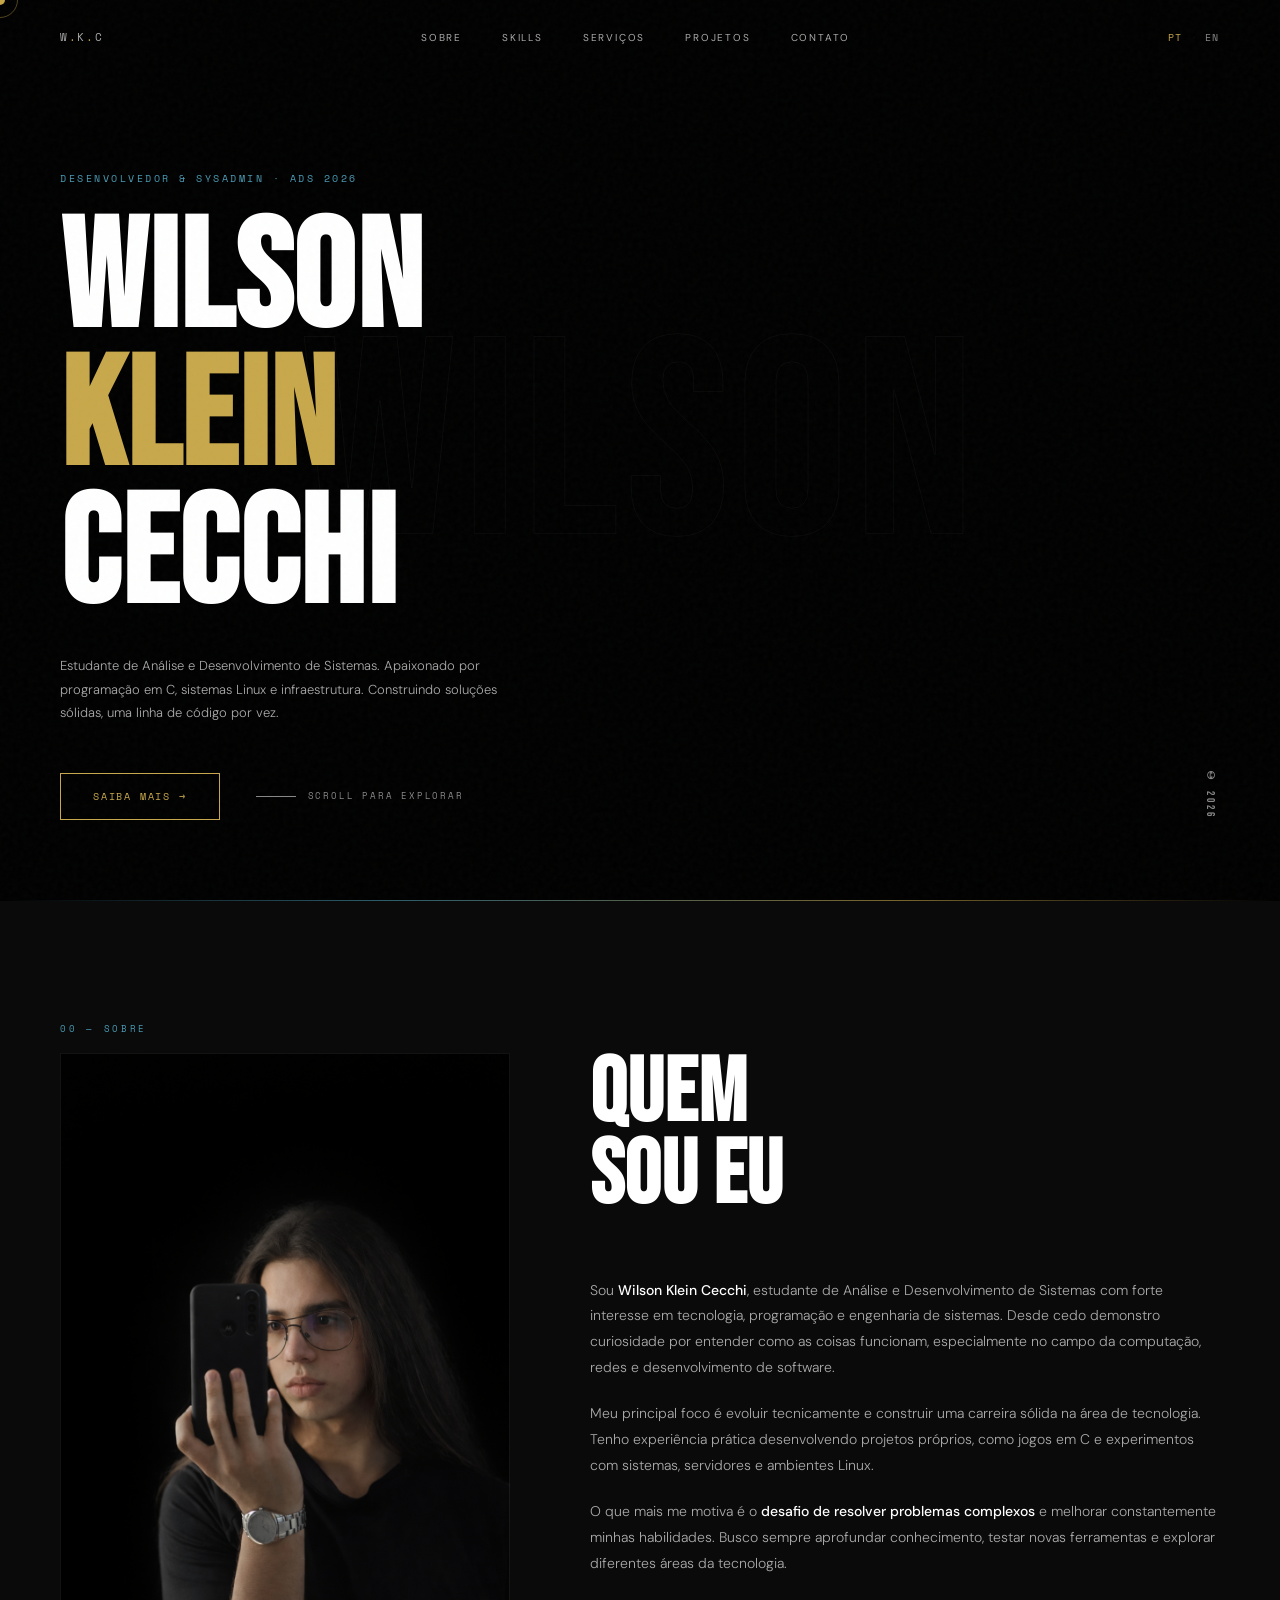
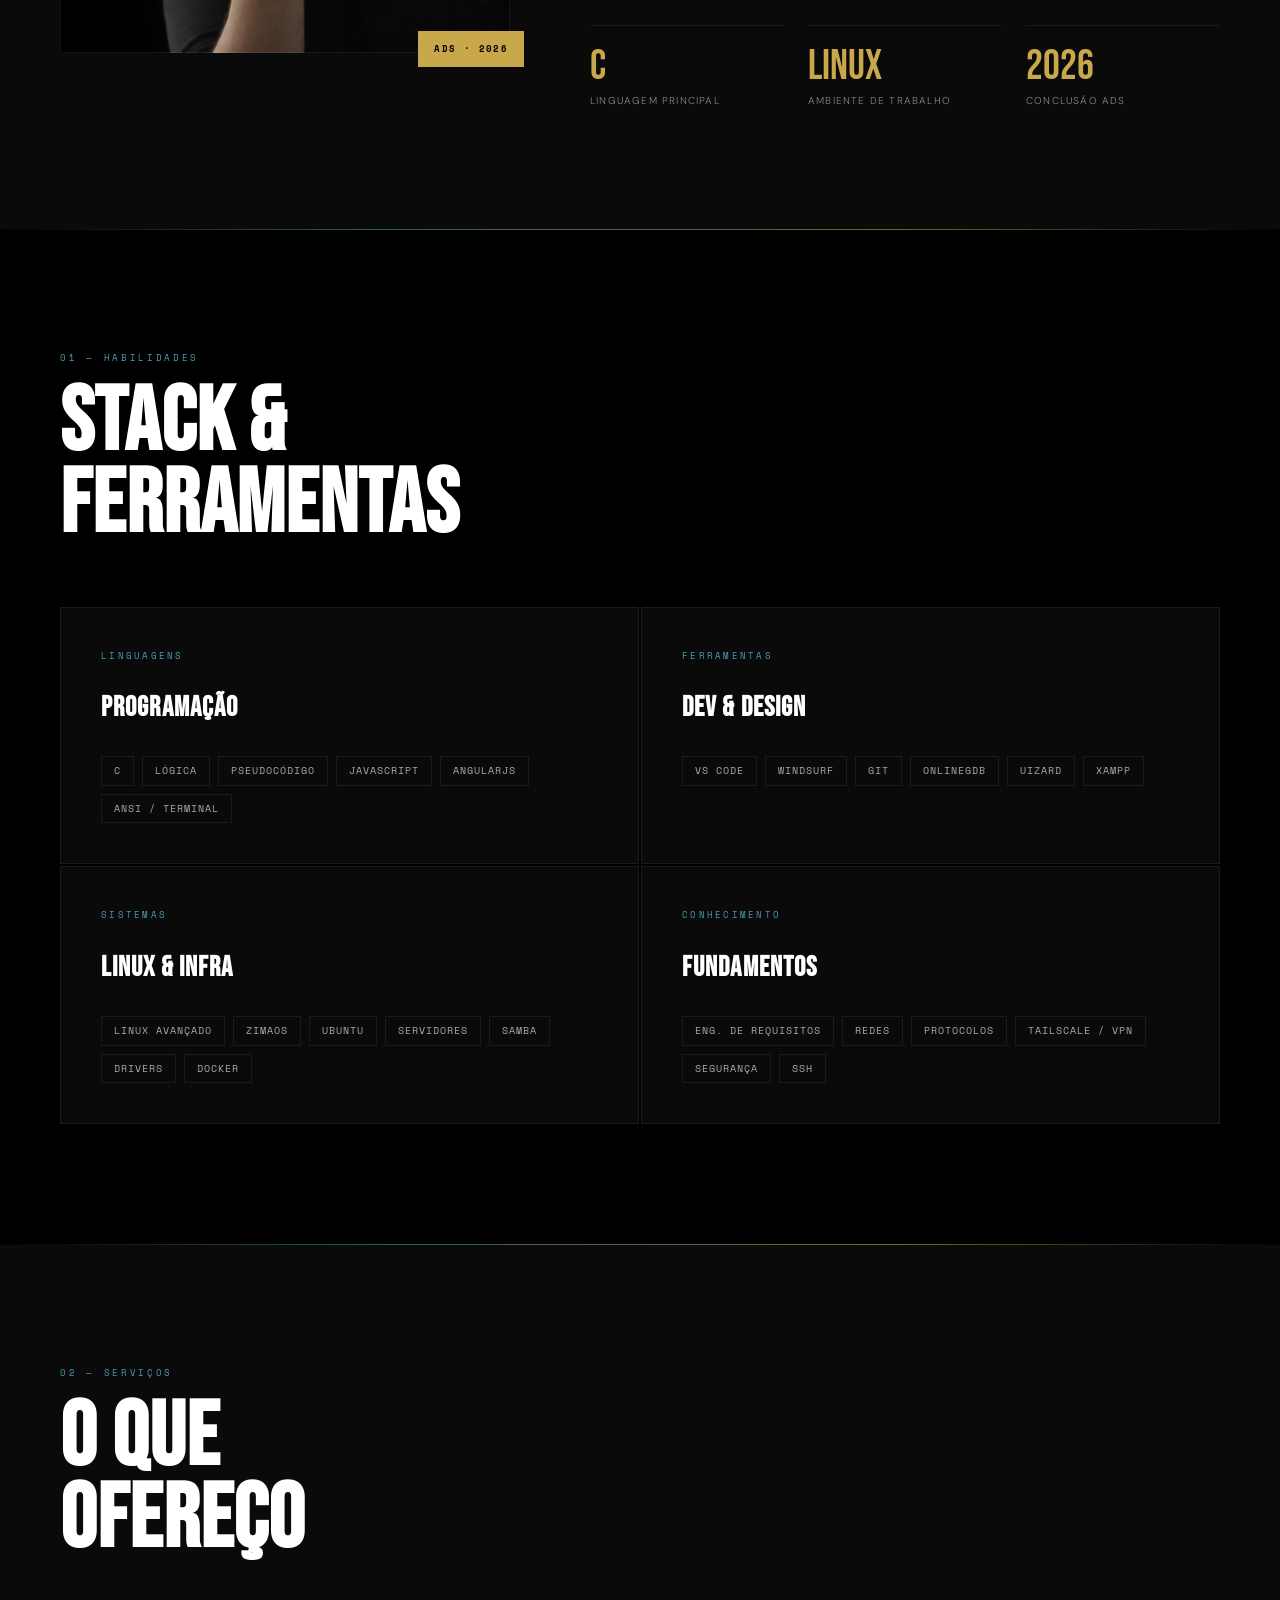
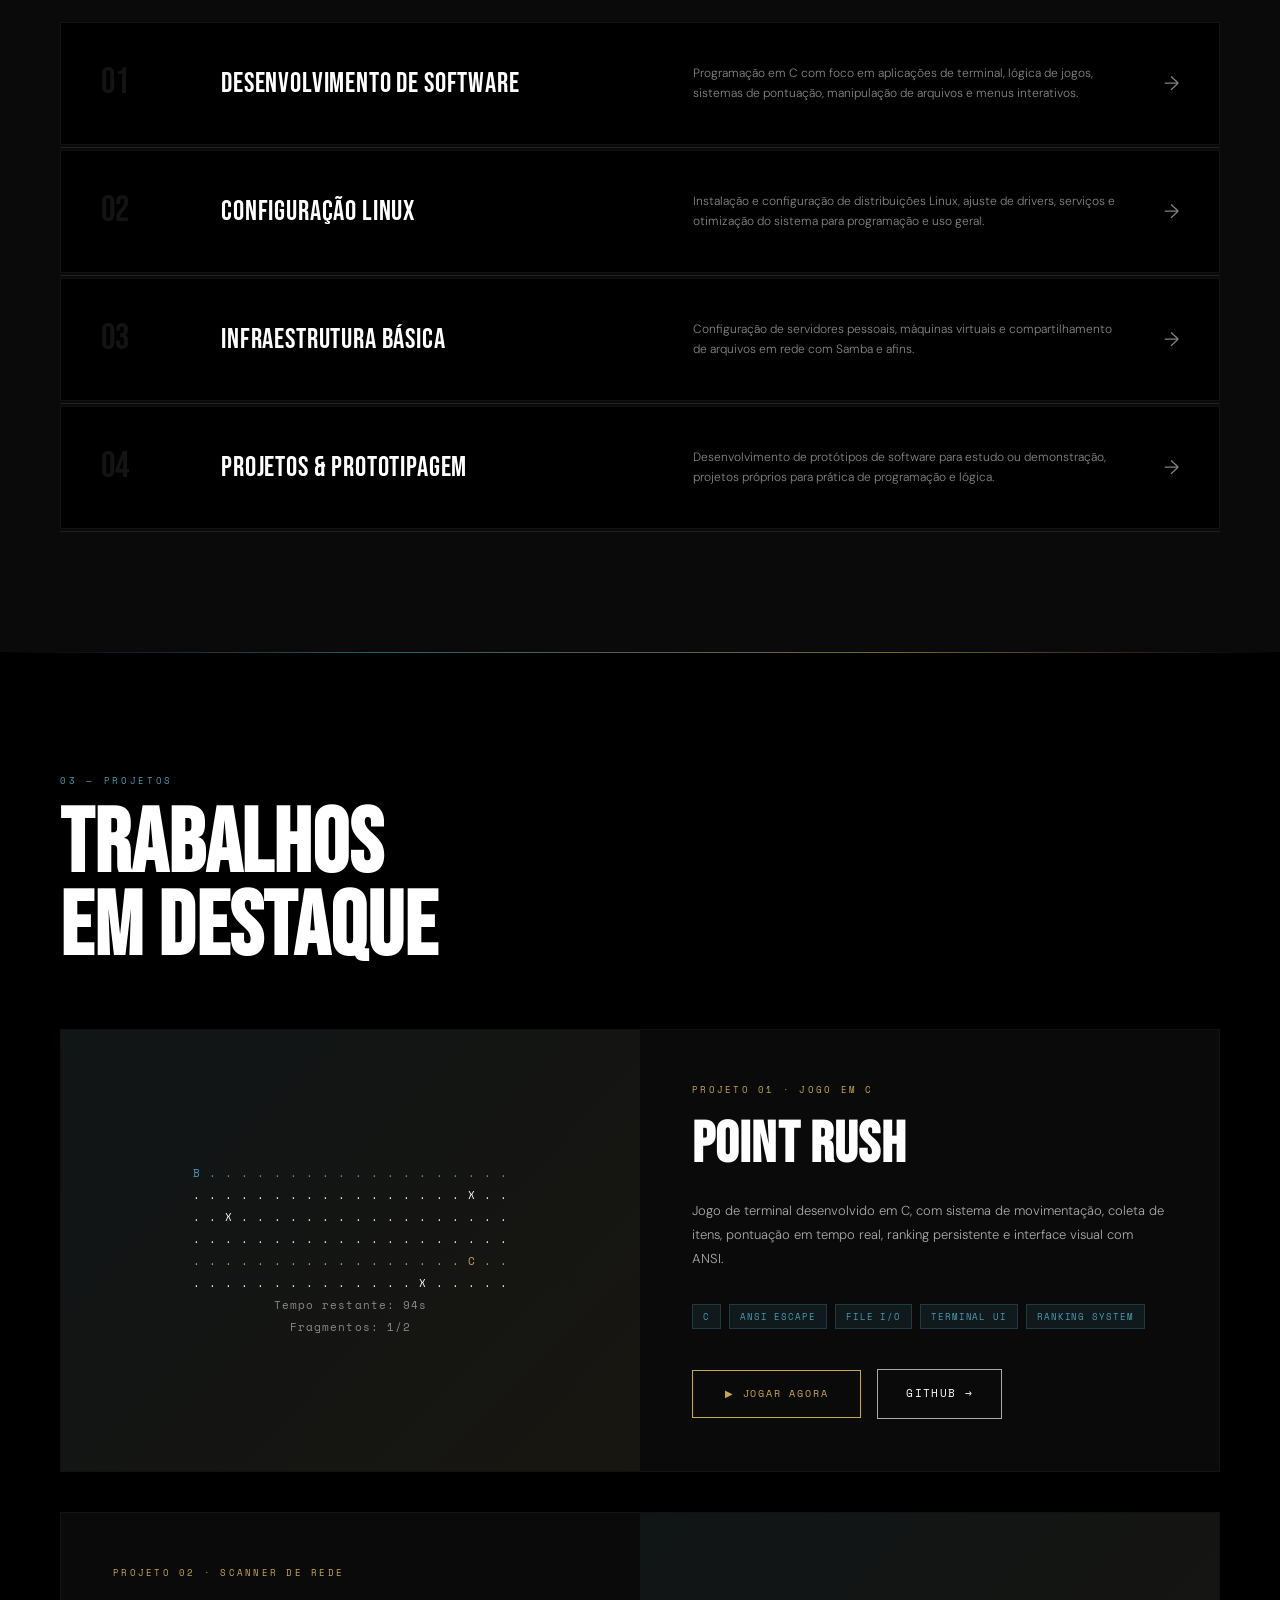
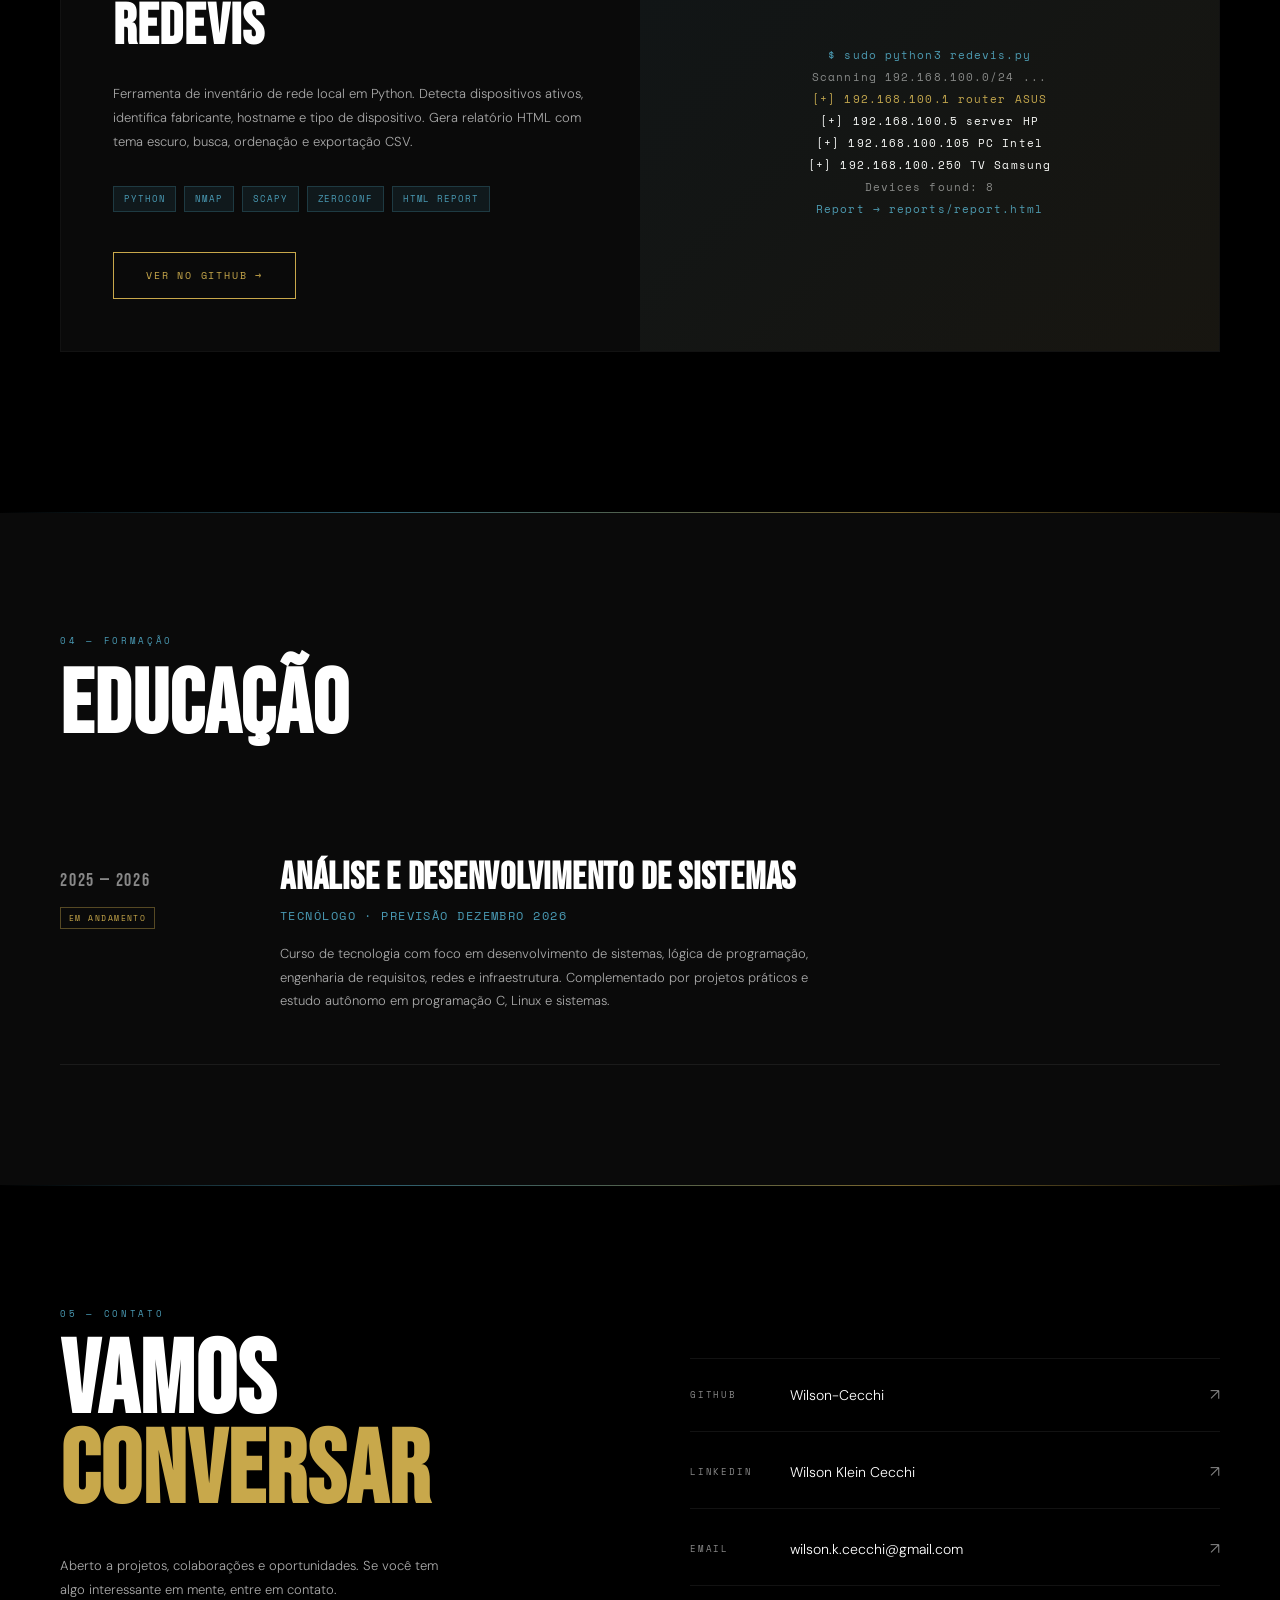
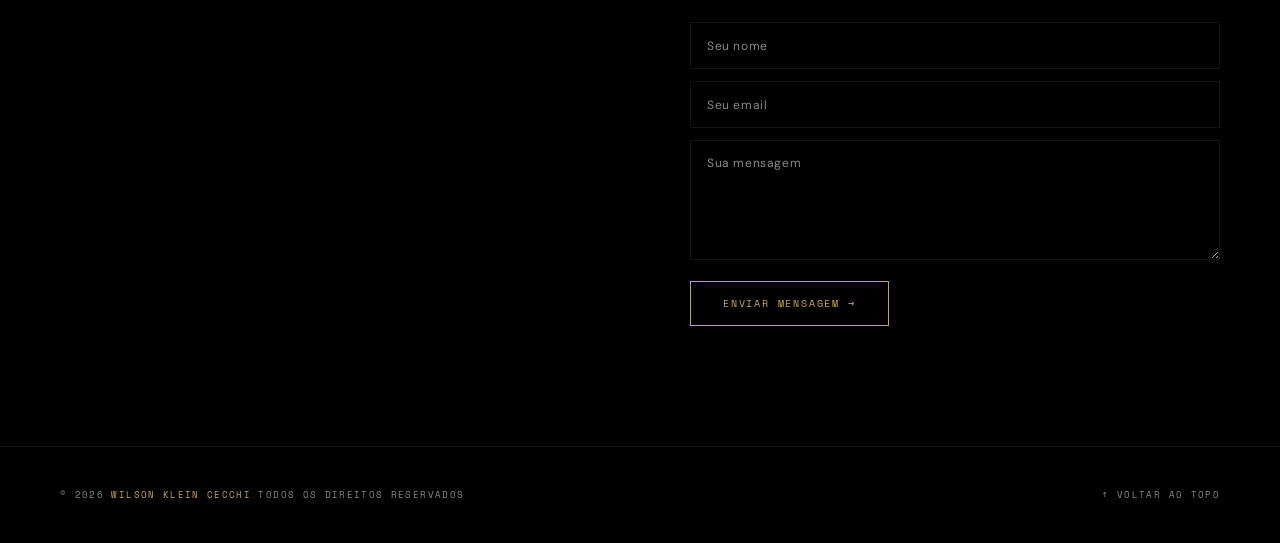
<file: index.html>
<!doctype html>
<html lang="pt-BR">
  <head>
    <meta charset="UTF-8" />
    <meta name="viewport" content="width=device-width, initial-scale=1.0" />
    <title>Wilson Klein Cecchi — Developer &amp; Sysadmin</title>
    <meta name="description" content="Portfolio of Wilson Klein Cecchi — Developer &amp; Sysadmin · TADS 2026" />
    <meta name="author" content="Wilson Klein Cecchi" />
    <meta name="robots" content="index, follow" />
    <meta property="og:type" content="website" />
    <meta property="og:url" content="https://wkcdev.dev" />
    <meta property="og:title" content="Wilson Klein Cecchi — Developer &amp; Sysadmin" />
    <meta property="og:description" content="Portfolio of Wilson Klein Cecchi — Developer &amp; Sysadmin · TADS 2026" />
    <meta property="og:locale" content="pt_BR" />
    <link rel="canonical" href="https://wkcdev.dev" />
    <link rel="preconnect" href="https://fonts.googleapis.com" />
    <link href="https://fonts.googleapis.com/css2?family=Bebas+Neue&family=DM+Sans:wght@300;400;500&family=Space+Mono:wght@400;700&display=swap" rel="stylesheet" />
    <link rel="stylesheet" href="../assets/css/style.css" />
    <link rel="icon" type="image/svg+xml" href="../assets/img/favicon.svg" />
    <link rel="icon" type="image/png" sizes="32x32" href="../assets/img/favicon-32.png" />
    <link rel="apple-touch-icon" sizes="180x180" href="../assets/img/favicon-180.png" />
    <meta property="og:image" content="https://wkcdev.dev/assets/og/og-image.jpg">
    <meta property="og:image:width" content="1200">
    <meta property="og:image:height" content="630">
  </head>
  <body>
    <div class="cursor" id="cursor"></div>
    <div class="cursor-ring" id="cursor-ring"></div>
    <nav>
      <a href="#hero" class="nav-logo">W<span>.</span>K<span>.</span>C</a>
      <div class="nav-links">
        <a href="#about">Sobre</a>
        <a href="#skills">Skills</a>
        <a href="#services">Serviços</a>
        <a href="#projects">Projetos</a>
        <a href="#contact">Contato</a>
      </div>
      <div class="lang-switcher">
        <a href="./index.html" class="lang-btn active" data-lang="pt">PT</a>
        <span class="lang-sep">·</span>
        <a href="./en/index.html" class="lang-btn" data-lang="en">EN</a>
      </div>
      <button class="nav-hamburger" id="nav-hamburger" aria-label="Menu">
        <span></span><span></span><span></span>
      </button>
      <div class="nav-mobile" id="nav-mobile">
        <a href="#about" class="nav-mobile-link">Sobre</a>
        <a href="#skills" class="nav-mobile-link">Skills</a>
        <a href="#services" class="nav-mobile-link">Serviços</a>
        <a href="#projects" class="nav-mobile-link">Projetos</a>
        <a href="#contact" class="nav-mobile-link">Contato</a>
        <div class="lang-switcher lang-switcher-mobile">
          <a href="./" class="lang-btn active" data-lang="pt">PT</a>
          <span class="lang-sep">·</span>
          <a href="./en" class="lang-btn" data-lang="en">EN</a>
        </div>
      </div>
    </nav>
    <section id="hero">
      <div class="hero-bg-text" aria-hidden="true">WILSON</div>
      <p class="hero-tag">Desenvolvedor &amp; Sysadmin · ADS 2026</p>
      <h1 class="hero-name">
        Wilson<br />
        <span class="accent">Klein</span><br />
        Cecchi
      </h1>
      <p class="hero-sub">
        Estudante de Análise e Desenvolvimento de Sistemas. Apaixonado por
        programação em C, sistemas Linux e infraestrutura. Construindo soluções
        sólidas, uma linha de código por vez.
      </p>
      <div class="hero-cta-row">
        <a href="#projects" class="btn-primary">Saiba mais →</a>
        <span class="hero-scroll">Scroll para explorar</span>
      </div>
      <div class="hero-year">© 2026</div>
    </section>
    <div class="gradient-bar"></div>
    <section id="about">
      <p class="section-label">00 — Sobre</p>
      <div class="about-grid reveal">
        <div class="about-photo-wrap">
          <div class="about-photo">
            <img
              src="assets/img/eutalvez.png"
              alt="Foto de Wilson Klein Cecchi"
            />
          </div>
          <div class="about-photo-tag">ADS · 2026</div>
        </div>
        <div class="about-text">
          <h2 class="section-title">Quem<br />sou eu</h2>
          <p>
            Sou <strong>Wilson Klein Cecchi</strong>, estudante de Análise e
            Desenvolvimento de Sistemas com forte interesse em tecnologia,
            programação e engenharia de sistemas. Desde cedo demonstro
            curiosidade por entender como as coisas funcionam, especialmente no
            campo da computação, redes e desenvolvimento de software.
          </p>
          <p>
            Meu principal foco é evoluir tecnicamente e construir uma carreira
            sólida na área de tecnologia. Tenho experiência prática
            desenvolvendo projetos próprios, como jogos em C e experimentos com
            sistemas, servidores e ambientes Linux.
          </p>
          <p>
            O que mais me motiva é o
            <strong>desafio de resolver problemas complexos</strong> e melhorar
            constantemente minhas habilidades. Busco sempre aprofundar
            conhecimento, testar novas ferramentas e explorar diferentes áreas
            da tecnologia.
          </p>
          <div class="about-stats">
            <div class="stat">
              <div class="stat-number">C</div>
              <div class="stat-label">Linguagem Principal</div>
            </div>
            <div class="stat">
              <div class="stat-number">Linux</div>
              <div class="stat-label">Ambiente de Trabalho</div>
            </div>
            <div class="stat">
              <div class="stat-number">2026</div>
              <div class="stat-label">Conclusão ADS</div>
            </div>
          </div>
        </div>
      </div>
    </section>
    <div class="gradient-bar"></div>
    <section id="skills">
      <p class="section-label reveal">01 — Habilidades</p>
      <h2 class="section-title reveal">Stack &amp;<br />Ferramentas</h2>
      <div class="skills-grid">
        <div class="skill-category reveal reveal-delay-1">
          <p class="skill-cat-label">Linguagens</p>
          <h3 class="skill-cat-title">Programação</h3>
          <div class="skill-tags">
            <span class="skill-tag">C</span>
            <span class="skill-tag">Lógica</span>
            <span class="skill-tag">Pseudocódigo</span>
            <span class="skill-tag">JavaScript</span>
            <span class="skill-tag">AngularJS</span>
            <span class="skill-tag">ANSI / Terminal</span>
          </div>
        </div>
        <div class="skill-category reveal reveal-delay-2">
          <p class="skill-cat-label">Ferramentas</p>
          <h3 class="skill-cat-title">Dev &amp; Design</h3>
          <div class="skill-tags">
            <span class="skill-tag">VS Code</span>
            <span class="skill-tag">Windsurf</span>
            <span class="skill-tag">Git</span>
            <span class="skill-tag">OnlineGDB</span>
            <span class="skill-tag">Uizard</span>
            <span class="skill-tag">XAMPP</span>
          </div>
        </div>
        <div class="skill-category reveal reveal-delay-1">
          <p class="skill-cat-label">Sistemas</p>
          <h3 class="skill-cat-title">Linux &amp; Infra</h3>
          <div class="skill-tags">
            <span class="skill-tag">Linux Avançado</span>
            <span class="skill-tag">ZimaOS</span>
            <span class="skill-tag">Ubuntu</span>
            <span class="skill-tag">Servidores</span>
            <span class="skill-tag">Samba</span>
            <span class="skill-tag">Drivers</span>
            <span class="skill-tag">Docker</span>
          </div>
        </div>
        <div class="skill-category reveal reveal-delay-2">
          <p class="skill-cat-label">Conhecimento</p>
          <h3 class="skill-cat-title">Fundamentos</h3>
          <div class="skill-tags">
            <span class="skill-tag">Eng. de Requisitos</span>
            <span class="skill-tag">Redes</span>
            <span class="skill-tag">Protocolos</span>
            <span class="skill-tag">Tailscale / VPN</span>
            <span class="skill-tag">Segurança</span>
            <span class="skill-tag">SSH</span>
          </div>
        </div>
      </div>
    </section>
    <div class="gradient-bar"></div>
    <section id="services">
      <p class="section-label reveal">02 — Serviços</p>
      <h2 class="section-title reveal">O que<br />ofereço</h2>
      <div class="services-list reveal">
        <div class="service-item" data-accordion>
          <span class="service-num">01</span>
          <span class="service-name">Desenvolvimento de Software</span>
          <p class="service-desc">
            Programação em C com foco em aplicações de terminal, lógica de
            jogos, sistemas de pontuação, manipulação de arquivos e menus
            interativos.
          </p>
          <span class="service-arrow">→</span>
        </div>
        <div class="service-details" data-accordion-body>
          <ul>
            <li>Linguagem principal: C (C99/C11)</li>
            <li>Estruturas de dados: vetores, structs, ponteiros</li>
            <li>Manipulação de arquivos: leitura/escrita com FILE*</li>
            <li>Interface terminal: ANSI escape codes, menus interativos</li>
            <li>Lógica de jogos: movimentação, colisão, ranking, timer</li>
          </ul>
        </div>
        <div class="service-item" data-accordion>
          <span class="service-num">02</span>
          <span class="service-name">Configuração Linux</span>
          <p class="service-desc">
            Instalação e configuração de distribuições Linux, ajuste de drivers,
            serviços e otimização do sistema para programação e uso geral.
          </p>
          <span class="service-arrow">→</span>
        </div>
        <div class="service-details" data-accordion-body>
          <ul>
            <li>Distribuições: Ubuntu, Zorin OS, ZimaOS</li>
            <li>Gerenciamento de serviços: systemd, journalctl</li>
            <li>Drivers: NVIDIA legacy, Intel i915, DKMS</li>
            <li>Otimização: throttling, power management</li>
            <li>Ambientes: GNOME, configuração de boot e GRUB</li>
          </ul>
        </div>
        <div class="service-item" data-accordion>
          <span class="service-num">03</span>
          <span class="service-name">Infraestrutura Básica</span>
          <p class="service-desc">
            Configuração de servidores pessoais, máquinas virtuais e
            compartilhamento de arquivos em rede com Samba e afins.
          </p>
          <span class="service-arrow">→</span>
        </div>
        <div class="service-details" data-accordion-body>
          <ul>
            <li>Servidores: ZimaOS, Docker, Docker Compose</li>
            <li>Rede: Tailscale VPN, SSH (ed25519), fail2ban</li>
            <li>Compartilhamento: Samba, SCP, Rsync</li>
            <li>Monitoramento: Uptime Kuma, AdGuard Home</li>
            <li>Backup: Restic + SFTP com retenção automática</li>
          </ul>
        </div>
        <div class="service-item" data-accordion>
          <span class="service-num">04</span>
          <span class="service-name">Projetos &amp; Prototipagem</span>
          <p class="service-desc">
            Desenvolvimento de protótipos de software para estudo ou
            demonstração, projetos próprios para prática de programação e
            lógica.
          </p>
          <span class="service-arrow">→</span>
        </div>
        <div class="service-details" data-accordion-body>
          <ul>
            <li>Prototipagem rápida em C e terminal</li>
            <li>Design de interfaces textuais com ANSI</li>
            <li>Documentação e engenharia de requisitos</li>
            <li>Versionamento com Git</li>
            <li>Testes manuais e validação de lógica</li>
          </ul>
        </div>
      </div>
    </section>
    <div class="gradient-bar"></div>
    <section id="projects">
      <p class="section-label reveal">03 — Projetos</p>
      <h2 class="section-title reveal">Trabalhos<br />em destaque</h2>
      <div class="project-card reveal">
        <div class="project-visual">
          <div class="terminal-wrap">
            <span class="t-cyan">B . . . . . . . . . . . . . . . . . . .</span>
            <span class="t-white">. . . . . . . . . . . . . . . . . X . .</span>
            <span class="t-white">. . X . . . . . . . . . . . . . . . . .</span>
            <span class="t-white">. . . . . . . . . . . . . . . . . . . .</span>
            <span class="t-gold">. . . . . . . . . . . . . . . . . C . .</span>
            <span class="t-white">. . . . . . . . . . . . . . X . . . . .</span>
            <span class="t-grey-dim">Tempo restante: 94s</span>
            <span class="t-grey-dim">Fragmentos: 1/2 </span>
          </div>
        </div>
        <div class="project-info">
          <div>
            <p class="project-label">Projeto 01 · Jogo em C</p>
            <h3 class="project-name">Point Rush</h3>
            <p class="project-desc">
              Jogo de terminal desenvolvido em C, com sistema de movimentação,
              coleta de itens, pontuação em tempo real, ranking persistente e
              interface visual com ANSI.
            </p>
            <div class="project-tech">
              <span class="tech-chip">C</span>
              <span class="tech-chip">ANSI Escape</span>
              <span class="tech-chip">File I/O</span>
              <span class="tech-chip">Terminal UI</span>
              <span class="tech-chip">Ranking System</span>
            </div>
          </div>
          <div class="project-btns">
            <a
              href="https://onlinegdb.com/SGRejion7L"
              target="_blank"
              rel="noopener noreferrer"
              class="btn-primary"
              >▶ Jogar agora</a
            >
            <a
              href="https://github.com/Wilson-Cecchi/Point-Rush"
              target="_blank"
              rel="noopener noreferrer"
              class="btn-secondary"
              >GitHub →</a
            >
          </div>
        </div>
      </div>
      <div class="project-card reveal reverse">
        <div class="project-visual">
          <div class="terminal-wrap">
            <span class="t-cyan">$ sudo python3 redevis.py</span>
            <span class="t-grey-dim">Scanning 192.168.100.0/24 ...</span>
            <span class="t-gold">[+] 192.168.100.1 router ASUS</span>
            <span class="t-white">[+] 192.168.100.5 server HP </span>
            <span class="t-white">[+] 192.168.100.105 PC Intel</span>
            <span class="t-white">[+] 192.168.100.250 TV Samsung</span>
            <span class="t-grey-dim">Devices found: 8</span>
            <span class="t-cyan">Report → reports/report.html</span>
          </div>
        </div>
        <div class="project-info">
          <div>
            <p class="project-label">Projeto 02 · Scanner de Rede</p>
            <h3 class="project-name">Redevis</h3>
            <p class="project-desc">
              Ferramenta de inventário de rede local em Python. Detecta
              dispositivos ativos, identifica fabricante, hostname e tipo de
              dispositivo. Gera relatório HTML com tema escuro, busca, ordenação
              e exportação CSV.
            </p>
            <div class="project-tech">
              <span class="tech-chip">Python</span>
              <span class="tech-chip">nmap</span>
              <span class="tech-chip">Scapy</span>
              <span class="tech-chip">Zeroconf</span>
              <span class="tech-chip">HTML Report</span>
            </div>
          </div>
          <div class="project-btns">
            <a
              href="https://github.com/Wilson-Cecchi/redevis"
              target="_blank"
              rel="noopener noreferrer"
              class="btn-primary"
              >Ver no GitHub →</a
            >
          </div>
        </div>
      </div>
    </section>
    <div class="gradient-bar"></div>
    <section id="education">
      <p class="section-label reveal">04 — Formação</p>
      <h2 class="section-title reveal">Educação</h2>
      <div class="edu-card reveal">
        <div>
          <p class="edu-year">2025 — 2026</p>
          <span class="edu-status">Em andamento</span>
        </div>
        <div>
          <h3 class="edu-degree">Análise e Desenvolvimento de Sistemas</h3>
          <p class="edu-institution">Tecnólogo · Previsão Dezembro 2026</p>
          <p class="edu-desc">
            Curso de tecnologia com foco em desenvolvimento de sistemas, lógica
            de programação, engenharia de requisitos, redes e infraestrutura.
            Complementado por projetos práticos e estudo autônomo em programação
            C, Linux e sistemas.
          </p>
        </div>
      </div>
    </section>
    <div class="gradient-bar"></div>
    <section id="contact">
      <p class="section-label reveal">05 — Contato</p>
      <div class="contact-inner">
        <div class="reveal">
          <h2 class="contact-headline">
            Vamos<br />
            <span>conversar</span>
          </h2>
          <p class="contact-note">
            Aberto a projetos, colaborações e oportunidades. Se você tem algo
            interessante em mente, entre em contato.
          </p>
        </div>
        <div class="contact-links reveal reveal-delay-1">
          <a
            href="https://github.com/Wilson-Cecchi"
            class="contact-link-item"
            target="_blank"
            rel="noopener noreferrer"
          >
            <div class="contact-link-left">
              <span class="contact-link-platform">GitHub</span>
              <span class="contact-link-value">Wilson-Cecchi</span>
            </div>
            <span class="contact-link-arrow">↗</span>
          </a>
          <a 
            href="https://www.linkedin.com/in/wilson-klein-cecchi-0090983a1/"
            class="contact-link-item"
            target="_blank"
            rel="noopener noreferrer"
          >
            <div class="contact-link-left">
              <span class="contact-link-platform">LinkedIn</span>
              <span class="contact-link-value">Wilson Klein Cecchi</span>
            </div>
            <span class="contact-link-arrow">↗</span>
          </a>
          <a 
            href="mailto:wilson.k.cecchi@gmail.com" 
            class="contact-link-item"
          >
            <div class="contact-link-left">
              <span class="contact-link-platform">Email</span>
              <span class="contact-link-value">wilson.k.cecchi@gmail.com</span>
            </div>
            <span class="contact-link-arrow">↗</span>
          </a>
          <form class="contact-form reveal reveal-delay-2" id="contact-form">
            <div class="form-group">
              <input type="text" name="name" placeholder="Seu nome" required />
            </div>
            <div class="form-group">
              <input type="email" name="email" placeholder="Seu email" required />
            </div>
            <div class="form-group">
              <textarea name="message" placeholder="Sua mensagem" rows="5" required></textarea>
            </div>
            <button type="submit" class="form-btn" id="form-btn">Enviar mensagem →</button>
            <p id="form-status" style="display:none; margin-top: 1rem;"></p>
          </form>
        </div>
      </div>
    </section>
    <footer>
      <p class="footer-copy">
        © 2026
        <span>Wilson Klein Cecchi</span>
        Todos os direitos reservados
      </p>
      <a href="#hero" class="footer-back">↑ Voltar ao topo</a>
    </footer>
    <script src="assets/js/main.js"></script>
  </body>
</html>
</file>
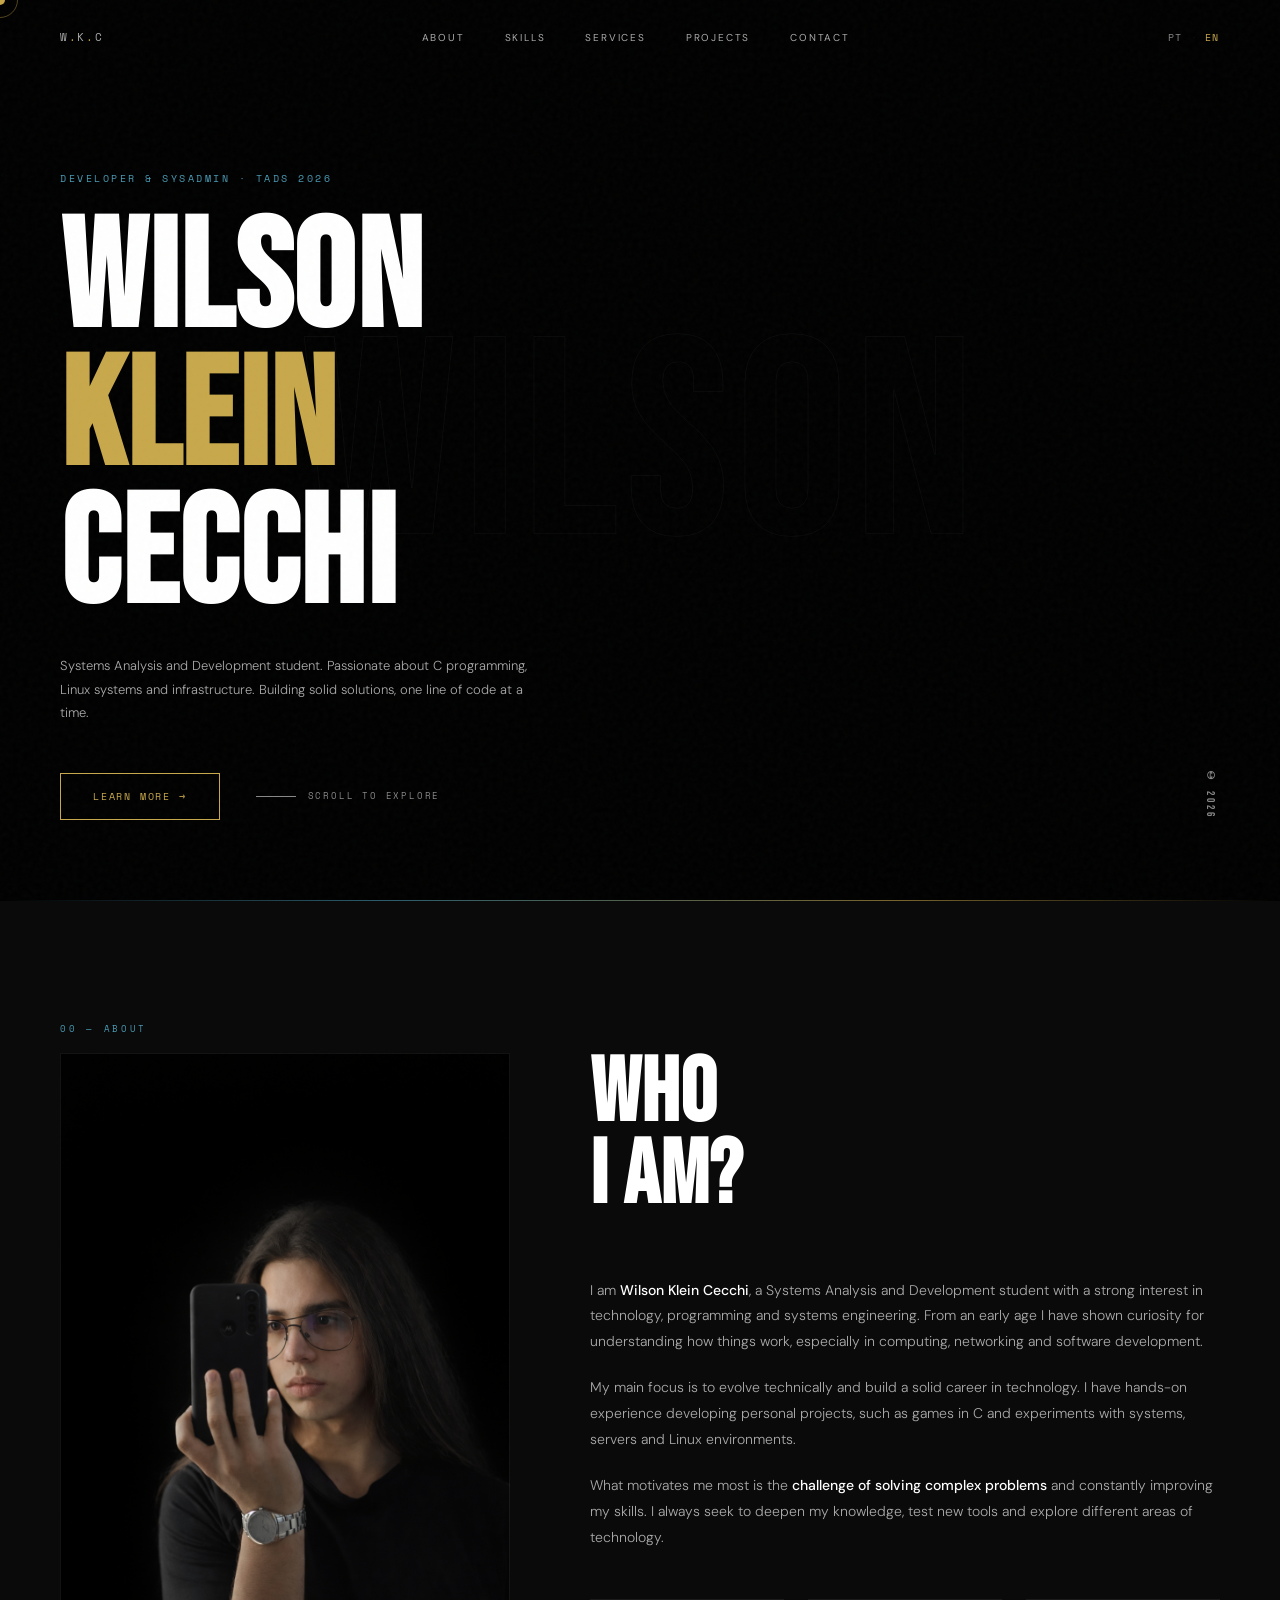
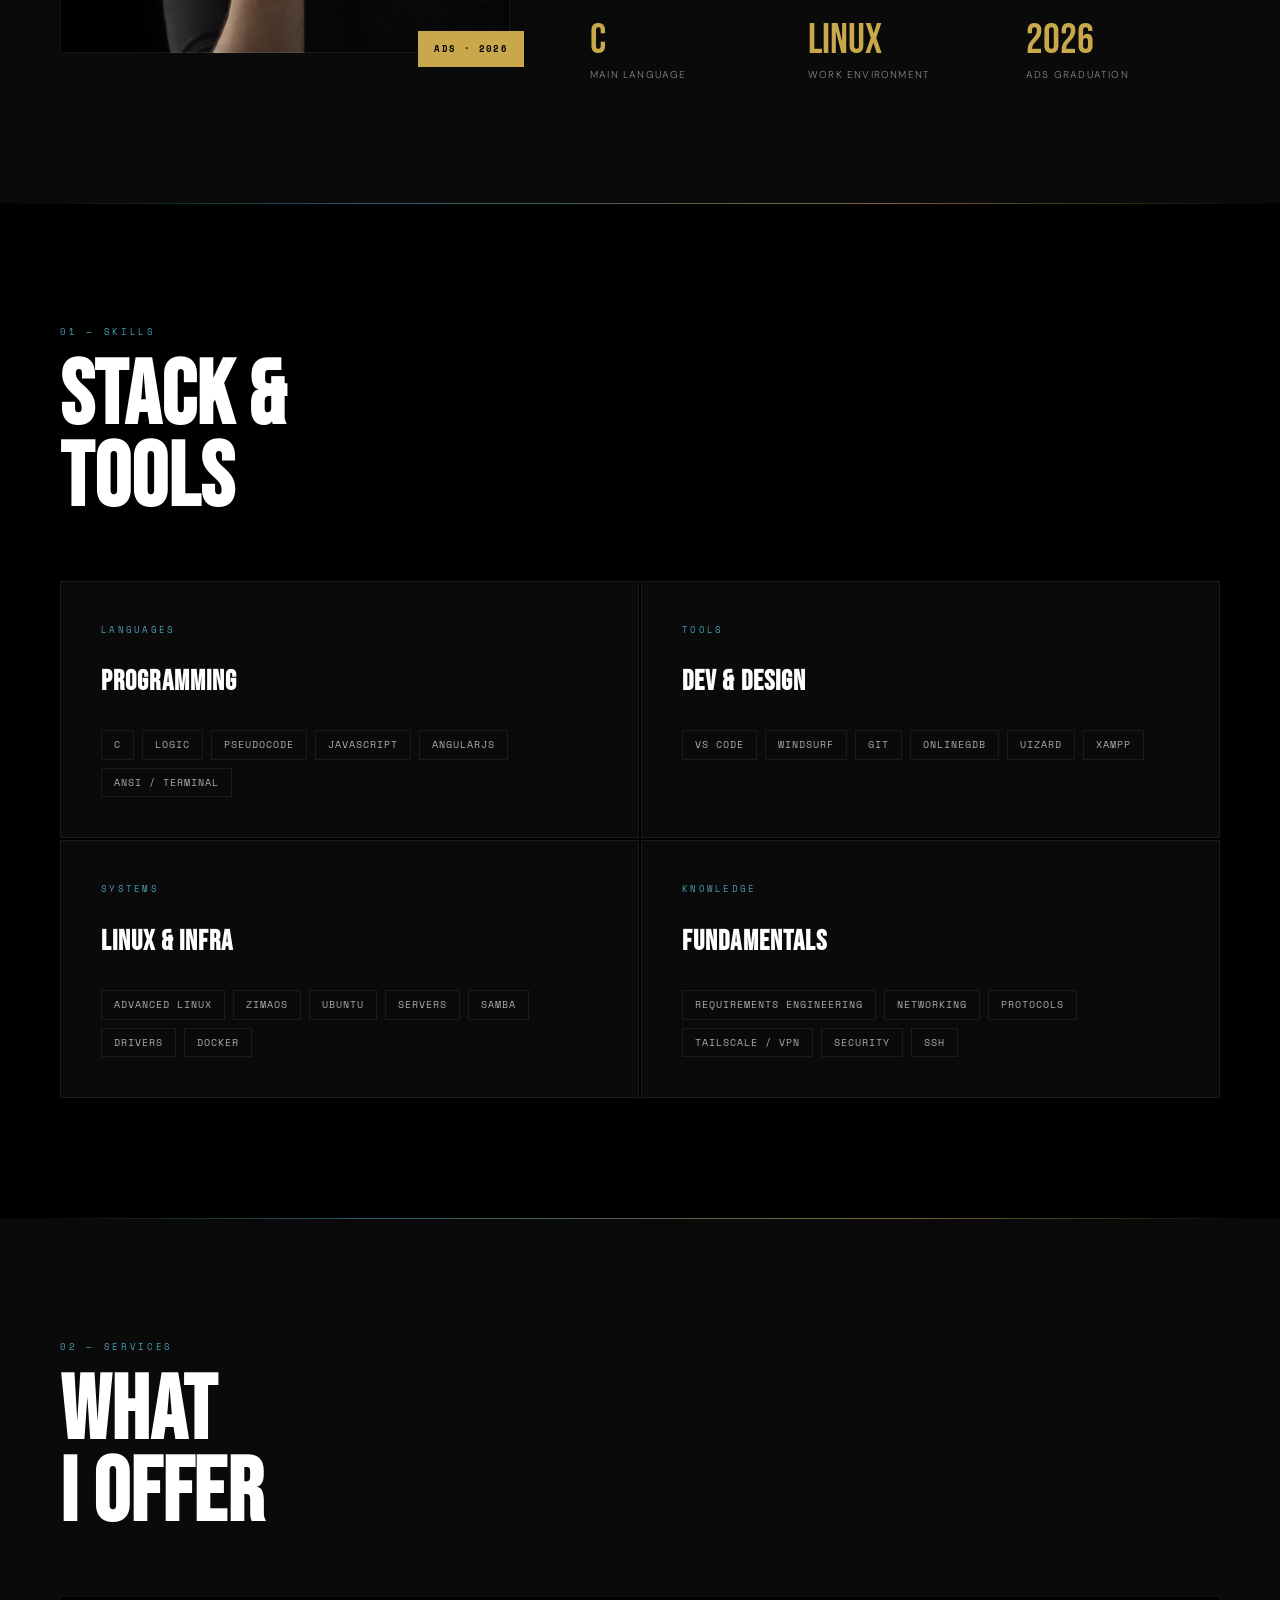
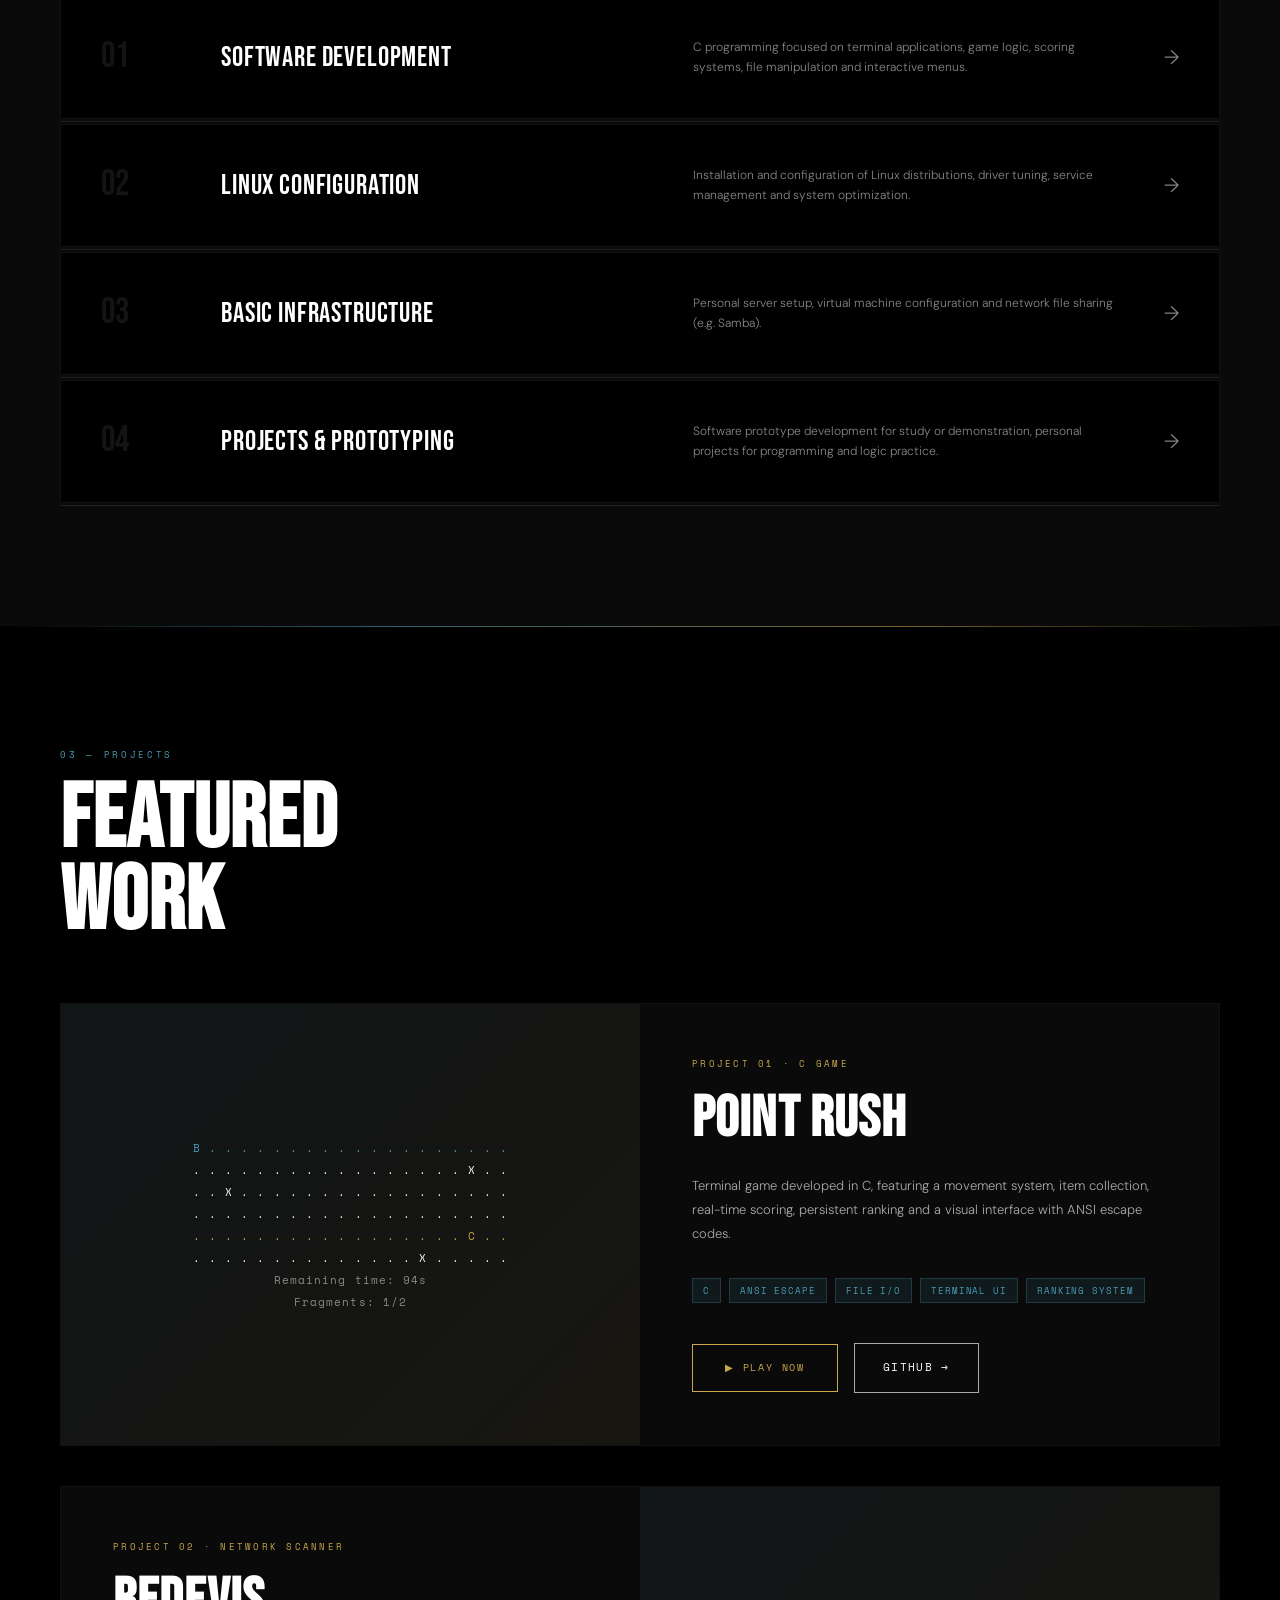
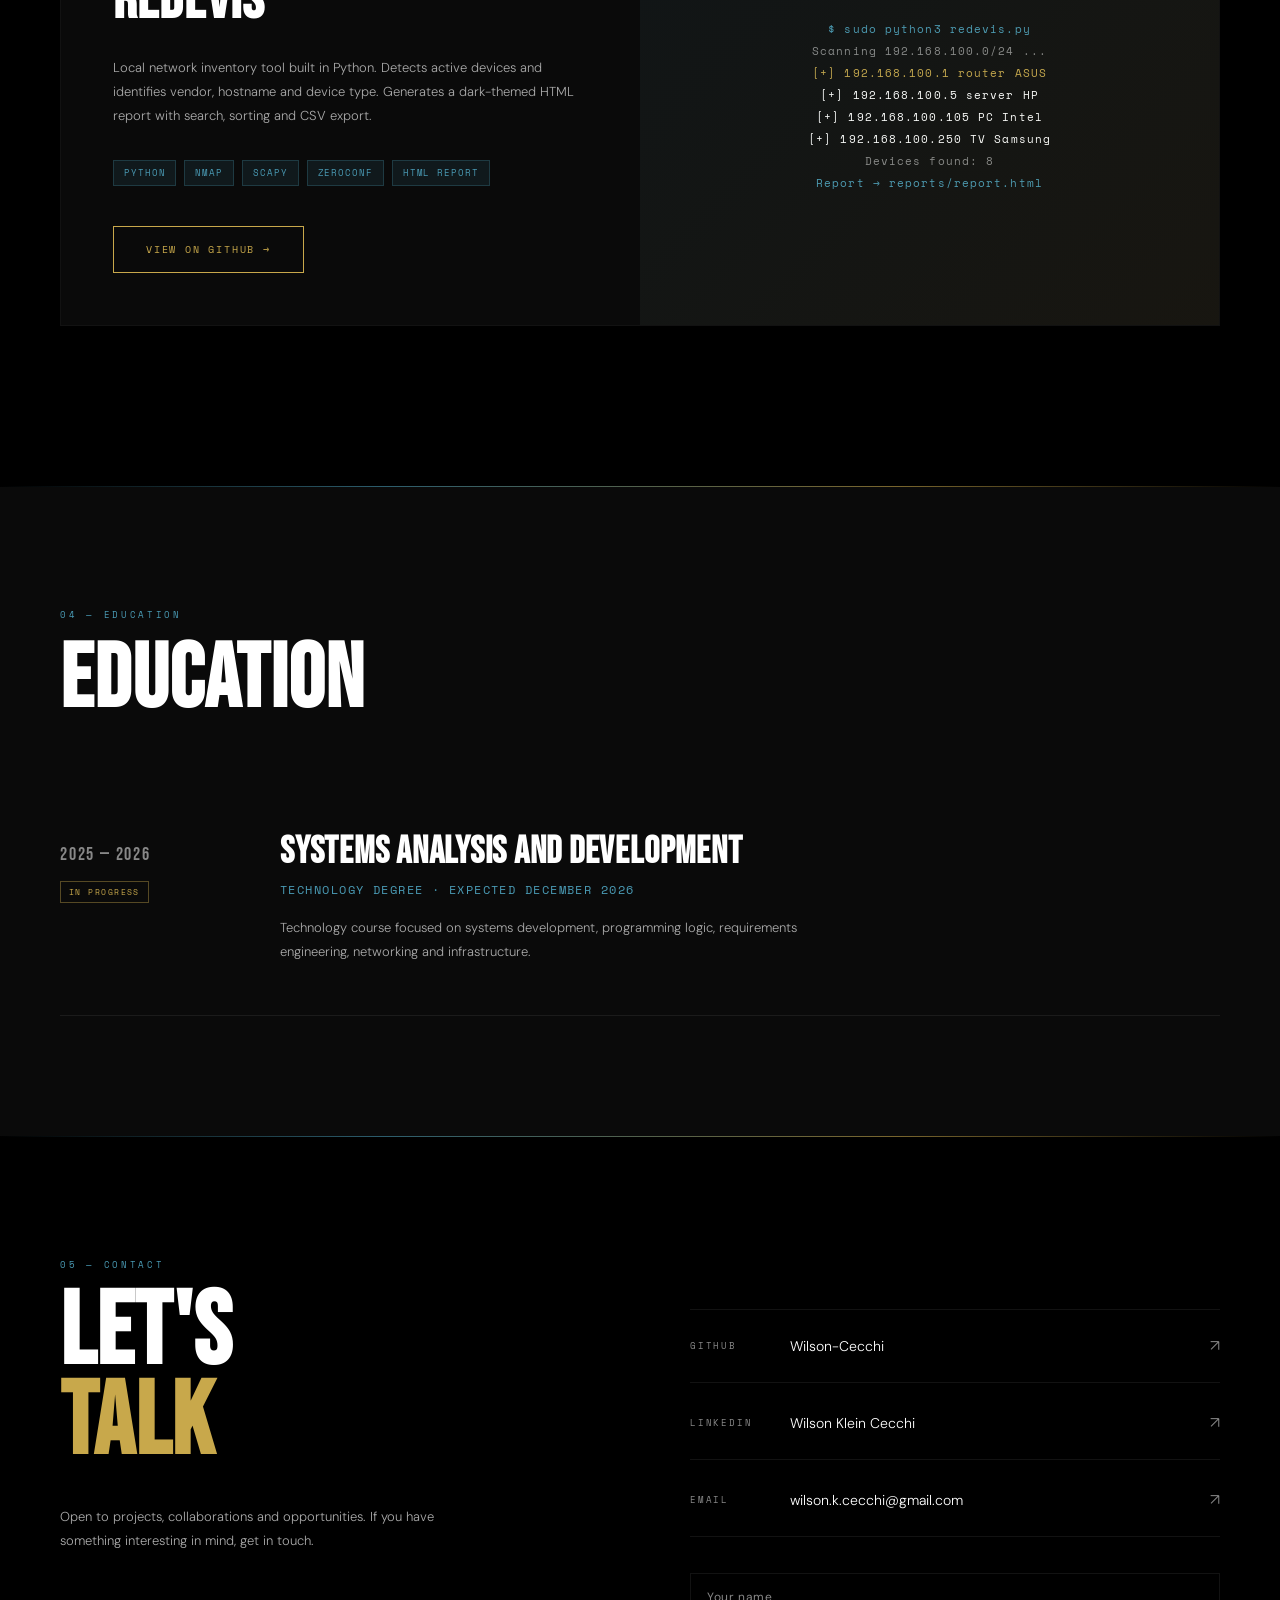
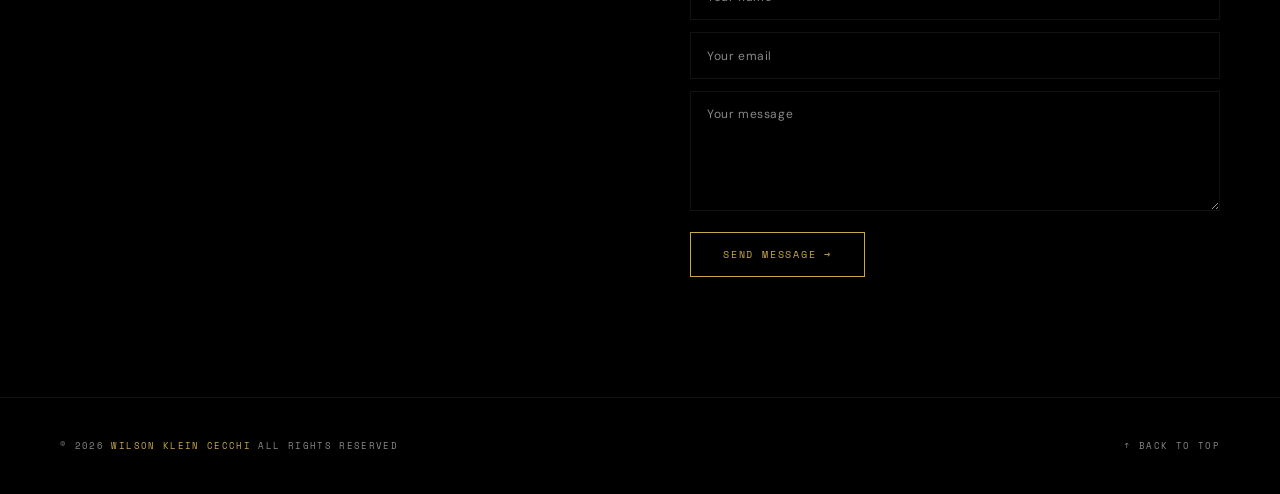
<file: en/index.html>
<!doctype html>
<html lang="en">
  <head>
    <meta charset="UTF-8" />
    <meta name="viewport" content="width=device-width, initial-scale=1.0" />
    <title>Wilson Klein Cecchi — Developer &amp; Sysadmin</title>
    <meta name="description" content="Portfolio of Wilson Klein Cecchi — Developer &amp; Sysadmin · TADS 2026" />
    <meta name="author" content="Wilson Klein Cecchi" />
    <meta name="robots" content="index, follow" />
    <meta property="og:type" content="website" />
    <meta property="og:url" content="https://wkcdev.dev/en" />
    <meta property="og:title" content="Wilson Klein Cecchi — Developer &amp; Sysadmin" />
    <meta property="og:description" content="Portfolio of Wilson Klein Cecchi — Developer &amp; Sysadmin · TADS 2026" />
    <meta property="og:locale" content="en_US" />
    <link rel="canonical" href="https://wkcdev.dev/en" />
    <link rel="preconnect" href="https://fonts.googleapis.com" />
    <link href="https://fonts.googleapis.com/css2?family=Bebas+Neue&family=DM+Sans:wght@300;400;500&family=Space+Mono:wght@400;700&display=swap" rel="stylesheet" />
    <link rel="stylesheet" href="../assets/css/style.css" />
    <link rel="icon" type="image/svg+xml" href="../assets/img/favicon.svg" />
    <link rel="icon" type="image/png" sizes="32x32" href="../assets/img/favicon-32.png" />
    <link rel="apple-touch-icon" sizes="180x180" href="../assets/img/favicon-180.png" />
    <meta property="og:image" content="https://wkcdev.dev/assets/og/og-image.jpg">
    <meta property="og:image:width" content="1200">
    <meta property="og:image:height" content="630">
  </head>
  <body>
    <div class="cursor" id="cursor"></div>
    <div class="cursor-ring" id="cursor-ring"></div>
    <nav>
      <a href="#hero" class="nav-logo">W<span>.</span>K<span>.</span>C</a>
      <div class="nav-links">
        <a href="#about">About</a>
        <a href="#skills">Skills</a>
        <a href="#services">Services</a>
        <a href="#projects">Projects</a>
        <a href="#contact">Contact</a>
      </div>
      <div class="lang-switcher">
        <a href="../" class="lang-btn" data-lang="pt">PT</a>
        <span class="lang-sep">·</span>
        <a href="./" class="lang-btn active" data-lang="en">EN</a>
      </div>
      <button class="nav-hamburger" id="nav-hamburger" aria-label="Menu">
        <span></span><span></span><span></span>
      </button>
      <div class="nav-mobile" id="nav-mobile">
        <a href="#about" class="nav-mobile-link">About</a>
        <a href="#skills" class="nav-mobile-link">Skills</a>
        <a href="#services" class="nav-mobile-link">Services</a>
        <a href="#projects" class="nav-mobile-link">Projects</a>
        <a href="#contact" class="nav-mobile-link">Contact</a>
        <div class="lang-switcher lang-switcher-mobile">
          <a href="../" class="lang-btn" data-lang="pt">PT</a>
          <span class="lang-sep">·</span>
          <a href="./" class="lang-btn active" data-lang="en">EN</a>
        </div>
      </div>
    </nav>
    <section id="hero">
      <div class="hero-bg-text" aria-hidden="true">WILSON</div>
      <p class="hero-tag">Developer &amp; Sysadmin · TADS 2026</p>
      <h1 class="hero-name">
        Wilson<br />
        <span class="accent">Klein</span><br />
        Cecchi
      </h1>
      <p class="hero-sub">
        Systems Analysis and Development student. Passionate about C
        programming, Linux systems and infrastructure. Building solid solutions,
        one line of code at a time.
      </p>
      <div class="hero-cta-row">
        <a href="#projects" class="btn-primary">Learn more →</a>
        <span class="hero-scroll">Scroll to explore</span>
      </div>
      <div class="hero-year">© 2026</div>
    </section>
    <div class="gradient-bar"></div>
    <section id="about">
      <p class="section-label">00 — About</p>
      <div class="about-grid reveal">
        <div class="about-photo-wrap">
          <div class="about-photo">
            <img
              src="../assets/img/eutalvez.png"
              alt="Photo of Wilson Klein Cecchi"
            />
          </div>
          <div class="about-photo-tag">ADS · 2026</div>
        </div>
        <div class="about-text">
          <h2 class="section-title">Who<br />I am?</h2>
          <p>
            I am <strong>Wilson Klein Cecchi</strong>, a Systems Analysis and
            Development student with a strong interest in technology,
            programming and systems engineering. From an early age I have shown
            curiosity for understanding how things work, especially in
            computing, networking and software development.
          </p>
          <p>
            My main focus is to evolve technically and build a solid career in
            technology. I have hands-on experience developing personal projects,
            such as games in C and experiments with systems, servers and Linux
            environments.
          </p>
          <p>
            What motivates me most is the
            <strong>challenge of solving complex problems</strong> and
            constantly improving my skills. I always seek to deepen my
            knowledge, test new tools and explore different areas of technology.
          </p>
          <div class="about-stats">
            <div class="stat">
              <div class="stat-number">C</div>
              <div class="stat-label">Main Language</div>
            </div>
            <div class="stat">
              <div class="stat-number">Linux</div>
              <div class="stat-label">Work Environment</div>
            </div>
            <div class="stat">
              <div class="stat-number">2026</div>
              <div class="stat-label">ADS Graduation</div>
            </div>
          </div>
        </div>
      </div>
    </section>
    <div class="gradient-bar"></div>
    <section id="skills">
      <p class="section-label reveal">01 — Skills</p>
      <h2 class="section-title reveal">Stack &amp;<br />Tools</h2>
      <div class="skills-grid">
        <div class="skill-category reveal reveal-delay-1">
          <p class="skill-cat-label">Languages</p>
          <h3 class="skill-cat-title">Programming</h3>
          <div class="skill-tags">
            <span class="skill-tag">C</span>
            <span class="skill-tag">Logic</span>
            <span class="skill-tag">Pseudocode</span>
            <span class="skill-tag">JavaScript</span>
            <span class="skill-tag">AngularJS</span>
            <span class="skill-tag">ANSI / Terminal</span>
          </div>
        </div>
        <div class="skill-category reveal reveal-delay-2">
          <p class="skill-cat-label">Tools</p>
          <h3 class="skill-cat-title">Dev &amp; Design</h3>
          <div class="skill-tags">
            <span class="skill-tag">VS Code</span>
            <span class="skill-tag">Windsurf</span>
            <span class="skill-tag">Git</span>
            <span class="skill-tag">OnlineGDB</span>
            <span class="skill-tag">Uizard</span>
            <span class="skill-tag">XAMPP</span>
          </div>
        </div>
        <div class="skill-category reveal reveal-delay-1">
          <p class="skill-cat-label">Systems</p>
          <h3 class="skill-cat-title">Linux &amp; Infra</h3>
          <div class="skill-tags">
            <span class="skill-tag">Advanced Linux</span>
            <span class="skill-tag">ZimaOS</span>
            <span class="skill-tag">Ubuntu</span>
            <span class="skill-tag">Servers</span>
            <span class="skill-tag">Samba</span>
            <span class="skill-tag">Drivers</span>
            <span class="skill-tag">Docker</span>
          </div>
        </div>
        <div class="skill-category reveal reveal-delay-2">
          <p class="skill-cat-label">Knowledge</p>
          <h3 class="skill-cat-title">Fundamentals</h3>
          <div class="skill-tags">
            <span class="skill-tag">Requirements Engineering</span>
            <span class="skill-tag">Networking</span>
            <span class="skill-tag">Protocols</span>
            <span class="skill-tag">Tailscale / VPN</span>
            <span class="skill-tag">Security</span>
            <span class="skill-tag">SSH</span>
          </div>
        </div>
      </div>
    </section>
    <div class="gradient-bar"></div>
    <section id="services">
      <p class="section-label reveal">02 — Services</p>
      <h2 class="section-title reveal">What<br />I offer</h2>
      <div class="services-list reveal">
        <div class="service-item" data-accordion>
          <span class="service-num">01</span>
          <span class="service-name">Software Development</span>
          <p class="service-desc">
            C programming focused on terminal applications, game logic, scoring
            systems, file manipulation and interactive menus.
          </p>
          <span class="service-arrow">→</span>
        </div>
        <div class="service-details" data-accordion-body>
          <ul>
            <li>Main language: C (C99/C11)</li>
            <li>Data structures: arrays, structs, pointers</li>
            <li>File handling: read/write with FILE*</li>
            <li>Terminal interface: ANSI escape codes, interactive menus</li>
            <li>Game logic: movement, collision, ranking, timer</li>
          </ul>
        </div>
        <div class="service-item" data-accordion>
          <span class="service-num">02</span>
          <span class="service-name">Linux Configuration</span>
          <p class="service-desc">
            Installation and configuration of Linux distributions, driver
            tuning, service management and system optimization.
          </p>
          <span class="service-arrow">→</span>
        </div>
        <div class="service-details" data-accordion-body>
          <ul>
            <li>Distributions: Ubuntu, Zorin OS, ZimaOS</li>
            <li>Service management: systemd, journalctl</li>
            <li>Drivers: NVIDIA legacy, Intel i915, DKMS</li>
            <li>Optimization: throttling, power management</li>
            <li>Environments: GNOME, boot and GRUB configuration</li>
          </ul>
        </div>
        <div class="service-item" data-accordion>
          <span class="service-num">03</span>
          <span class="service-name">Basic Infrastructure</span>
          <p class="service-desc">
            Personal server setup, virtual machine configuration and network
            file sharing (e.g. Samba).
          </p>
          <span class="service-arrow">→</span>
        </div>
        <div class="service-details" data-accordion-body>
          <ul>
            <li>Servers: ZimaOS, Docker, Docker Compose</li>
            <li>Networking: Tailscale VPN, SSH (ed25519), fail2ban</li>
            <li>File sharing: Samba, SCP, Rsync</li>
            <li>Monitoring: Uptime Kuma, AdGuard Home</li>
            <li>Backup: Restic + SFTP with automatic retention</li>
          </ul>
        </div>
        <div class="service-item" data-accordion>
          <span class="service-num">04</span>
          <span class="service-name">Projects &amp; Prototyping</span>
          <p class="service-desc">
            Software prototype development for study or demonstration, personal
            projects for programming and logic practice.
          </p>
          <span class="service-arrow">→</span>
        </div>
        <div class="service-details" data-accordion-body>
          <ul>
            <li>Rapid prototyping in C and terminal</li>
            <li>Textual interface design with ANSI</li>
            <li>Documentation and requirements engineering</li>
            <li>Version control with Git</li>
            <li>Manual testing and logic validation</li>
          </ul>
        </div>
      </div>
    </section>
    <div class="gradient-bar"></div>
    <section id="projects">
      <p class="section-label reveal">03 — Projects</p>
      <h2 class="section-title reveal">Featured<br />work</h2>
      <div class="project-card reveal">
        <div class="project-visual">
          <div class="terminal-wrap">
            <span class="t-cyan">B . . . . . . . . . . . . . . . . . . .</span>
            <span class="t-white">. . . . . . . . . . . . . . . . . X . .</span>
            <span class="t-white">. . X . . . . . . . . . . . . . . . . .</span>
            <span class="t-white">. . . . . . . . . . . . . . . . . . . .</span>
            <span class="t-gold">. . . . . . . . . . . . . . . . . C . .</span>
            <span class="t-white">. . . . . . . . . . . . . . X . . . . .</span>
            <span class="t-grey-dim">Remaining time: 94s</span>
            <span class="t-grey-dim">Fragments: 1/2 </span>
          </div>
        </div>
        <div class="project-info">
          <div>
            <p class="project-label">Project 01 · C Game</p>
            <h3 class="project-name">Point Rush</h3>
            <p class="project-desc">
              Terminal game developed in C, featuring a movement system, item
              collection, real-time scoring, persistent ranking and a visual
              interface with ANSI escape codes.
            </p>
            <div class="project-tech">
              <span class="tech-chip">C</span>
              <span class="tech-chip">ANSI Escape</span>
              <span class="tech-chip">File I/O</span>
              <span class="tech-chip">Terminal UI</span>
              <span class="tech-chip">Ranking System</span>
            </div>
          </div>
          <div class="project-btns">
            <a
              href="https://onlinegdb.com/SGRejion7L"
              target="_blank"
              rel="noopener noreferrer"
              class="btn-primary"
              >▶ Play now</a
            >
            <a
              href="https://github.com/Wilson-Cecchi/Point-Rush"
              target="_blank"
              rel="noopener noreferrer"
              class="btn-secondary"
              >GitHub →</a
            >
          </div>
        </div>
      </div>
      <div class="project-card reveal reverse">
        <div class="project-visual">
          <div class="terminal-wrap">
            <span class="t-cyan">$ sudo python3 redevis.py</span>
            <span class="t-grey-dim">Scanning 192.168.100.0/24 ...</span>
            <span class="t-gold">[+] 192.168.100.1 router ASUS</span>
            <span class="t-white">[+] 192.168.100.5 server HP </span>
            <span class="t-white">[+] 192.168.100.105 PC Intel</span>
            <span class="t-white">[+] 192.168.100.250 TV Samsung</span>
            <span class="t-grey-dim">Devices found: 8</span>
            <span class="t-cyan">Report → reports/report.html</span>
          </div>
        </div>
        <div class="project-info">
          <div>
            <p class="project-label">Project 02 · Network Scanner</p>
            <h3 class="project-name">Redevis</h3>
            <p class="project-desc">
              Local network inventory tool built in Python. Detects active
              devices and identifies vendor, hostname and device type. Generates
              a dark-themed HTML report with search, sorting and CSV export.
            </p>
            <div class="project-tech">
              <span class="tech-chip">Python</span>
              <span class="tech-chip">nmap</span>
              <span class="tech-chip">Scapy</span>
              <span class="tech-chip">Zeroconf</span>
              <span class="tech-chip">HTML Report</span>
            </div>
          </div>
          <div class="project-btns">
            <a
              href="https://github.com/Wilson-Cecchi/redevis"
              target="_blank"
              rel="noopener noreferrer"
              class="btn-primary"
              >View on GitHub →</a
            >
          </div>
        </div>
      </div>
    </section>
    <div class="gradient-bar"></div>
    <section id="education">
      <p class="section-label reveal">04 — Education</p>
      <h2 class="section-title reveal">Education</h2>
      <div class="edu-card reveal">
        <div>
          <p class="edu-year">2025 — 2026</p>
          <span class="edu-status">In progress</span>
        </div>
        <div>
          <h3 class="edu-degree">Systems Analysis and Development</h3>
          <p class="edu-institution">
            Technology Degree · Expected December 2026
          </p>
          <p class="edu-desc">
            Technology course focused on systems development, programming logic,
            requirements engineering, networking and infrastructure.
          </p>
        </div>
      </div>
    </section>
    <div class="gradient-bar"></div>
    <section id="contact">
      <p class="section-label reveal">05 — Contact</p>
      <div class="contact-inner">
        <div class="reveal">
          <h2 class="contact-headline">
            Let's<br />
            <span>talk</span>
          </h2>
          <p class="contact-note">
            Open to projects, collaborations and opportunities. If you have
            something interesting in mind, get in touch.
          </p>
        </div>
        <div class="contact-links reveal reveal-delay-1">
          <a
            href="https://github.com/Wilson-Cecchi"
            class="contact-link-item"
            target="_blank"
            rel="noopener noreferrer"
          >
            <div class="contact-link-left">
              <span class="contact-link-platform">GitHub</span>
              <span class="contact-link-value">Wilson-Cecchi</span>
            </div>
            <span class="contact-link-arrow">↗</span>
          </a>
          <a 
            href="https://www.linkedin.com/in/wilson-klein-cecchi-0090983a1/"
            class="contact-link-item"
            target="_blank"
            rel="noopener noreferrer"
          >
            <div class="contact-link-left">
              <span class="contact-link-platform">LinkedIn</span>
              <span class="contact-link-value">Wilson Klein Cecchi</span>
            </div>
            <span class="contact-link-arrow">↗</span>
          </a>
          <a 
            href="mailto:wilson.k.cecchi@gmail.com" 
            class="contact-link-item"
          >
            <div class="contact-link-left">
              <span class="contact-link-platform">Email</span>
              <span class="contact-link-value">wilson.k.cecchi@gmail.com</span>
            </div>
            <span class="contact-link-arrow">↗</span>
          </a>
          <form class="contact-form reveal reveal-delay-2" id="contact-form">
            <div class="form-group">
              <input type="text" name="name" placeholder="Your name" required />
            </div>
            <div class="form-group">
              <input type="email" name="email" placeholder="Your email" required />
            </div>
            <div class="form-group">
              <textarea name="message" placeholder="Your message" rows="5" required></textarea>
            </div>
            <button type="submit" class="form-btn" id="form-btn">Send message →</button>
            <p id="form-status" style="display:none; margin-top: 1rem;"></p>
          </form>
        </div>
      </div>
    </section>
    <footer>
      <p class="footer-copy">
        © 2026
        <span>Wilson Klein Cecchi</span>
        All rights reserved
      </p>
      <a href="#hero" class="footer-back">↑ Back to top</a>
    </footer>
    <script src="../assets/js/main.js"></script>
  </body>
</html>
</file>
<file: assets/css/style.css>
/* =====================================================
   style.css — Wilson Klein Cecchi Portfolio
   =====================================================

   ÍNDICE
   ──────────────────────────────────────────────────
   01. Variáveis
   02. Reset & Base
   03. Cursor Customizado
   04. Overlay de Ruído
   05. Barra Gradiente
   06. Navegação
   07. Seções — Base
   08. Hero
   09. Sobre
   10. Skills
   11. Serviços
   12. Accordion de Serviços
   13. Projetos
   14. Educação
   15. Contato
   16. Footer
   17. Animações & Reveal
   18. Seletor de Idioma
   19. Responsivo
   20. Seleção de Texto
   ===================================================== */


/* ─────────────────────────────────────────────────────
   01. VARIÁVEIS
───────────────────────────────────────────────────── */
:root {
  --black:    #000000;
  --dark:     #0a0a0a;
  --white:    #ffffff;
  --grey:     #aaaaaa;
  --grey-dim: #888888;
  --gold:     #c8a84b;
  --cyan:     #4a9bb5;
  --border:   rgba(255,255,255,0.07);
}


/* ─────────────────────────────────────────────────────
   02. RESET & BASE
───────────────────────────────────────────────────── */
*, *::before, *::after {
  box-sizing: border-box;
  margin: 0;
  padding: 0;
}
html {
  scroll-behavior: smooth;
}
body {
  background: var(--black);
  color: var(--white);
  font-family: 'DM Sans', sans-serif;
  font-weight: 300;
  line-height: 1.75;
  overflow-x: hidden;
  cursor: none;
}


/* ─────────────────────────────────────────────────────
   03. CURSOR CUSTOMIZADO
───────────────────────────────────────────────────── */
.cursor {
  width: 10px; height: 10px;
  background: var(--gold);
  border-radius: 50%;
  position: fixed; top: 0; left: 0;
  pointer-events: none;
  z-index: 9999;
  transform: translate(-50%, -50%);
  transition: width .3s, height .3s, background .3s;
  mix-blend-mode: difference;
}
.cursor-ring {
  width: 36px; height: 36px;
  border: 1px solid rgba(200,168,75,.4);
  border-radius: 50%;
  position: fixed; top: 0; left: 0;
  pointer-events: none;
  z-index: 9998;
  transform: translate(-50%, -50%);
  transition: border-color .3s;
}
body:has(a:hover) .cursor,
body:has(button:hover) .cursor {
  width: 16px; height: 16px;
  background: var(--cyan);
}
@media (pointer: coarse) {
  .cursor, .cursor-ring { display: none !important; }
}


/* ─────────────────────────────────────────────────────
   04. OVERLAY DE RUÍDO
───────────────────────────────────────────────────── */
body::before {
  content: '';
  position: fixed; inset: 0;
  background-image: url("data:image/svg+xml,%3Csvg viewBox='0 0 200 200' xmlns='http://www.w3.org/2000/svg'%3E%3Cfilter id='n'%3E%3CfeTurbulence type='fractalNoise' baseFrequency='0.9' numOctaves='4' stitchTiles='stitch'/%3E%3C/filter%3E%3Crect width='100%25' height='100%25' filter='url(%23n)' opacity='1'/%3E%3C/svg%3E");
  opacity: .028;
  pointer-events: none;
  z-index: 9990;
}


/* ─────────────────────────────────────────────────────
   05. BARRA GRADIENTE
───────────────────────────────────────────────────── */
.gradient-bar {
  height: 1px;
  background: linear-gradient(90deg, transparent 0%, var(--cyan) 30%, var(--gold) 70%, transparent 100%);
  opacity: .6;
}


/* ─────────────────────────────────────────────────────
   06. NAVEGAÇÃO
───────────────────────────────────────────────────── */
nav {
  position: fixed; top: 0; left: 0; right: 0;
  z-index: 100;
  display: flex; align-items: center; justify-content: space-between;
  padding: 28px 60px;
  background: linear-gradient(to bottom, rgba(0,0,0,.9), transparent);
  transition: background .3s, backdrop-filter .3s;
}
nav.scrolled {
  backdrop-filter: blur(20px);
  background: rgba(0,0,0,.85);
}
.nav-logo {
  font-family: 'Space Mono', monospace;
  font-size: 11px;
  letter-spacing: .15em;
  color: var(--grey);
  text-decoration: none;
  text-transform: uppercase;
}
.nav-logo span { color: var(--gold); }
.nav-links {
  display: flex; gap: 40px;
}
.nav-links a {
  font-size: 10px;
  letter-spacing: .18em;
  text-transform: uppercase;
  color: var(--grey);
  text-decoration: none;
  font-weight: 400;
  transition: color .3s;
}
.nav-links a:hover { color: var(--white); }


/* ─────────────────────────────────────────────────────
   07. SEÇÕES — BASE
───────────────────────────────────────────────────── */
section { padding: 120px 60px; }

.section-label {
  font-family: 'Space Mono', monospace;
  font-size: 9px;
  letter-spacing: .3em;
  color: var(--cyan);
  text-transform: uppercase;
  margin-bottom: 16px;
}
.section-title {
  font-family: 'Bebas Neue', sans-serif;
  font-size: clamp(48px, 7vw, 100px);
  line-height: .92;
  letter-spacing: .01em;
  margin-bottom: 60px;
}


/* ─────────────────────────────────────────────────────
   08. HERO
───────────────────────────────────────────────────── */
#hero {
  min-height: 100vh;
  display: flex; flex-direction: column; justify-content: flex-end;
  padding: 0 60px 80px;
  position: relative; overflow: hidden;
}
.hero-bg-text {
  position: absolute; top: 50%; left: 50%;
  transform: translate(-50%, -50%);
  font-family: 'Bebas Neue', sans-serif;
  font-size: clamp(120px, 22vw, 340px);
  color: transparent;
  -webkit-text-stroke: 1px rgba(255,255,255,.04);
  white-space: nowrap;
  pointer-events: none; user-select: none;
  letter-spacing: .02em;
}
.hero-tag {
  font-family: 'Space Mono', monospace;
  font-size: 10px;
  letter-spacing: .25em;
  color: var(--cyan);
  text-transform: uppercase;
  margin-bottom: 24px;
  opacity: 0;
  animation: fadeUp .8s ease .2s forwards;
}
.hero-name {
  font-family: 'Bebas Neue', sans-serif;
  font-size: clamp(72px, 12vw, 180px);
  line-height: .9;
  letter-spacing: .01em;
  opacity: 0;
  animation: fadeUp .9s ease .4s forwards;
}
.hero-name .accent { color: var(--gold); }
.hero-sub {
  margin-top: 28px;
  font-size: 13px;
  color: var(--grey);
  max-width: 480px;
  line-height: 1.8;
  opacity: 0;
  animation: fadeUp .9s ease .6s forwards;
}
.hero-cta-row {
  margin-top: 48px;
  display: flex; align-items: center; gap: 36px;
  opacity: 0;
  animation: fadeUp .9s ease .8s forwards;
}
.hero-scroll {
  font-family: 'Space Mono', monospace;
  font-size: 9px;
  letter-spacing: .2em;
  color: var(--grey-dim);
  text-transform: uppercase;
  display: flex; align-items: center; gap: 12px;
}
.hero-scroll::before {
  content: '';
  width: 40px; height: 1px;
  background: var(--grey-dim);
  display: block;
}
.hero-year {
  position: absolute; right: 60px; bottom: 80px;
  font-family: 'Bebas Neue', sans-serif;
  font-size: 11px;
  letter-spacing: .3em;
  color: var(--grey-dim);
  writing-mode: vertical-rl;
  opacity: 0;
  animation: fadeUp 1s ease 1s forwards;
}

/* Botão primário (compartilhado: Hero + Projetos) */
.btn-primary {
  display: inline-flex; align-items: center; gap: 10px;
  padding: 14px 32px;
  background: transparent;
  border: 1px solid var(--gold);
  color: var(--gold);
  font-family: 'Space Mono', monospace;
  font-size: 10px;
  letter-spacing: .18em;
  text-transform: uppercase;
  text-decoration: none;
  cursor: none;
  transition: background .3s, color .3s;
}
.btn-primary:hover { background: var(--gold); color: var(--black); }


/* ─────────────────────────────────────────────────────
   09. SOBRE
───────────────────────────────────────────────────── */
#about { background: var(--dark); }

.about-grid {
  display: grid;
  grid-template-columns: 1fr 1.4fr;
  gap: 80px;
  align-items: start;
}
.about-photo-wrap { position: relative; }
.about-photo {
  width: 100%; aspect-ratio: 3/4;
  background: #111; overflow: hidden;
  position: relative;
}
.about-photo img { width: 100%; height: 100%; object-fit: cover; }
.about-photo::after {
  content: ''; position: absolute; inset: 0;
  border: 1px solid var(--border);
}
.about-photo-placeholder {
  width: 100%; height: 100%;
  display: flex; flex-direction: column; align-items: center; justify-content: center;
  gap: 16px; color: var(--grey-dim);
}
.about-photo-placeholder svg { opacity: .2; }
.about-photo-placeholder span {
  font-family: 'Space Mono', monospace;
  font-size: 9px; letter-spacing: .2em;
  text-transform: uppercase; opacity: .4;
}
.about-photo-tag {
  position: absolute; bottom: -14px; right: -14px;
  padding: 10px 16px;
  background: var(--gold); color: var(--black);
  font-family: 'Space Mono', monospace;
  font-size: 9px; letter-spacing: .15em;
  text-transform: uppercase; font-weight: 700;
}
.about-text p {
  font-size: 14px; color: var(--grey);
  margin-bottom: 20px; line-height: 1.85;
}
.about-text p strong { color: var(--white); font-weight: 500; }
.about-stats {
  margin-top: 48px;
  display: grid; grid-template-columns: repeat(3,1fr); gap: 24px;
}
.stat { border-top: 1px solid var(--border); padding-top: 20px; }
.stat-number {
  font-family: 'Bebas Neue', sans-serif;
  font-size: 42px; line-height: 1; color: var(--gold);
}
.stat-label {
  font-size: 10px; letter-spacing: .12em;
  color: var(--grey-dim); text-transform: uppercase; margin-top: 4px;
}


/* ─────────────────────────────────────────────────────
   10. SKILLS
───────────────────────────────────────────────────── */
#skills { background: var(--black); }

.skills-grid {
  display: grid; grid-template-columns: repeat(2,1fr); gap: 2px;
}
.skill-category {
  padding: 40px; background: var(--dark);
  border: 1px solid var(--border);
  position: relative; overflow: hidden;
  transition: border-color .3s;
}
.skill-category::before {
  content: ''; position: absolute; top: 0; left: 0; right: 0; height: 2px;
  background: linear-gradient(90deg, var(--cyan), var(--gold));
  transform: scaleX(0); transform-origin: left;
  transition: transform .4s ease;
}
.skill-category:hover::before { transform: scaleX(1); }
.skill-category:hover { border-color: rgba(255,255,255,.12); }
.skill-cat-label {
  font-family: 'Space Mono', monospace;
  font-size: 9px; letter-spacing: .25em;
  color: var(--cyan); text-transform: uppercase; margin-bottom: 20px;
}
.skill-cat-title {
  font-family: 'Bebas Neue', sans-serif;
  font-size: 28px; letter-spacing: .04em; margin-bottom: 24px;
}
.skill-tags { display: flex; flex-wrap: wrap; gap: 8px; }
.skill-tag {
  padding: 5px 12px;
  border: 1px solid var(--border);
  font-size: 10px; letter-spacing: .1em;
  color: var(--grey); text-transform: uppercase;
  font-family: 'Space Mono', monospace;
  transition: border-color .3s, color .3s;
}
.skill-category:hover .skill-tag { border-color: rgba(200,168,75,.3); }


/* ─────────────────────────────────────────────────────
   11. SERVIÇOS
───────────────────────────────────────────────────── */
#services { background: var(--dark); }

.services-list { display: flex; flex-direction: column; gap: 2px; }
.service-item {
  display: grid;
  grid-template-columns: 80px 1fr 1fr auto;
  align-items: center; gap: 40px;
  padding: 36px 40px;
  background: var(--black); border: 1px solid var(--border);
  transition: background .3s, border-color .3s;
  cursor: none;
}
.service-item:hover {
  background: rgba(200,168,75,.04);
  border-color: rgba(200,168,75,.2);
}
.service-num {
  font-family: 'Bebas Neue', sans-serif;
  font-size: 36px; color: rgba(255,255,255,.08); line-height: 1;
}
.service-name {
  font-family: 'Bebas Neue', sans-serif;
  font-size: 28px; letter-spacing: .03em; transition: color .3s;
}
.service-item:hover .service-name { color: var(--gold); }
.service-desc { font-size: 12px; color: var(--grey-dim); line-height: 1.7; }
.service-arrow {
  font-size: 20px; color: var(--grey-dim);
  transition: color .3s, transform .3s;
}
.service-item:hover .service-arrow { color: var(--gold); transform: translateX(4px); }
.service-item.active .service-arrow { transform: rotate(90deg); color: var(--gold); }


/* ─────────────────────────────────────────────────────
   12. ACCORDION DE SERVIÇOS
───────────────────────────────────────────────────── */
.service-details {
  max-height: 0;
  overflow: hidden;
  transition: max-height 0.4s ease, padding 0.4s ease;
  background: rgba(200,168,75,0.03);
  border: 1px solid var(--border);
  border-top: none;
}
.service-details.open {
  max-height: 300px;
  padding: 24px 40px;
}
.service-details ul {
  list-style: none;
  display: flex; flex-direction: column; gap: 10px;
}
.service-details ul li {
  font-family: 'Space Mono', monospace;
  font-size: 11px; letter-spacing: 0.08em;
  color: var(--grey);
  padding-left: 16px; position: relative;
}
.service-details ul li::before {
  content: '─';
  position: absolute; left: 0;
  color: var(--gold);
}


/* ─────────────────────────────────────────────────────
   13. PROJETOS
───────────────────────────────────────────────────── */
#projects { background: var(--black); }

.project-card {
  display: grid; grid-template-columns: 1fr 1fr;
  border: 1px solid var(--border);
  overflow: hidden; transition: border-color .4s;
  margin-bottom: 40px;
}
.project-card:hover { border-color: rgba(200,168,75,.3); }
.project-card.reverse .project-visual { order: 2; }
.project-card.reverse .project-info   { order: 1; }
.project-visual {
  background: #0d0d0d;
  aspect-ratio: 16/10;
  display: flex; align-items: center; justify-content: center;
  position: relative; overflow: hidden;
  aspect-ratio: unset;
  min-height: 100%;
}
.project-visual::after {
  content: ''; position: absolute; inset: 0;
  background: linear-gradient(135deg, rgba(74,155,181,.06), rgba(200,168,75,.06));
}
.terminal-wrap {
  font-family: 'Space Mono', monospace;
  font-size: 11px; letter-spacing: .1em;
  text-align: center; line-height: 2; padding: 20px;
}
.terminal-wrap span { display: block; opacity: 0; animation: termLine .4s ease forwards; }
.terminal-wrap span:nth-child(1) { animation-delay: .2s; }
.terminal-wrap span:nth-child(2) { animation-delay: .5s; }
.terminal-wrap span:nth-child(3) { animation-delay: .8s; }
.terminal-wrap span:nth-child(4) { animation-delay: 1.1s; }
.terminal-wrap span:nth-child(5) { animation-delay: 1.4s; }
.terminal-wrap span:nth-child(6) { animation-delay: 1.7s; }
.terminal-wrap span:nth-child(7) { animation-delay: 2.0s; }
.terminal-wrap span:nth-child(8) { animation-delay: 2.5s; }
.t-grey-dim { color: var(--grey-dim); }
.t-cyan     { color: var(--cyan); }
.t-gold     { color: var(--gold); }
.t-white    { color: var(--white); }
.project-info {
  padding: 52px;
  display: flex; flex-direction: column; justify-content: space-between;
  background: var(--dark);
}
.project-label {
  font-family: 'Space Mono', monospace;
  font-size: 9px; letter-spacing: .25em;
  color: var(--gold); text-transform: uppercase; margin-bottom: 20px;
}
.project-name {
  font-family: 'Bebas Neue', sans-serif;
  font-size: 58px; line-height: .92;
  letter-spacing: .02em; margin-bottom: 28px;
}
.project-desc {
  font-size: 13px; color: var(--grey);
  line-height: 1.85; margin-bottom: 32px;
}
.project-tech { display: flex; flex-wrap: wrap; gap: 8px; margin-bottom: 40px; }
.tech-chip {
  padding: 4px 10px;
  background: rgba(74,155,181,.1);
  border: 1px solid rgba(74,155,181,.25);
  font-family: 'Space Mono', monospace;
  font-size: 9px; letter-spacing: .1em;
  color: var(--cyan); text-transform: uppercase;
}

/* Botões do projeto */
.project-btns {
  display: flex; gap: 16px;
  align-items: center; flex-wrap: wrap;
}
a.btn-secondary {
  font-family: 'Space Mono', monospace;
  font-size: 11px; letter-spacing: .12em;
  text-transform: uppercase;
  color: var(--white) !important;
  text-decoration: none !important;
  border: 1px solid var(--grey);
  padding: 14px 28px;
  transition: background .3s, color .3s, border-color .3s;
  display: inline-block;
  cursor: none;
}
a.btn-secondary:hover {
  background: var(--grey);
  color: var(--black) !important;
  border-color: var(--grey);
}


/* ─────────────────────────────────────────────────────
   14. EDUCAÇÃO
───────────────────────────────────────────────────── */
#education { background: var(--dark); }

.edu-card {
  display: grid; grid-template-columns: 160px 1fr;
  gap: 60px; align-items: start;
  padding: 52px 0; border-bottom: 1px solid var(--border);
}
.edu-year {
  font-family: 'Bebas Neue', sans-serif;
  font-size: 18px; letter-spacing: .1em;
  color: var(--grey-dim); padding-top: 6px;
}
.edu-status {
  display: inline-block; margin-top: 10px;
  padding: 3px 8px;
  border: 1px solid rgba(200,168,75,.4);
  font-family: 'Space Mono', monospace;
  font-size: 8px; letter-spacing: .18em;
  color: var(--gold); text-transform: uppercase;
}
.edu-degree {
  font-family: 'Bebas Neue', sans-serif;
  font-size: 38px; line-height: 1;
  letter-spacing: .02em; margin-bottom: 8px;
}
.edu-institution {
  font-size: 12px; color: var(--cyan);
  letter-spacing: .12em; text-transform: uppercase;
  font-family: 'Space Mono', monospace; margin-bottom: 16px;
}
.edu-desc {
  font-size: 13px; color: var(--grey);
  line-height: 1.8; max-width: 560px;
}


/* ─────────────────────────────────────────────────────
   15. CONTATO
───────────────────────────────────────────────────── */
#contact { background: var(--black); }

.contact-inner {
  display: grid; grid-template-columns: 1fr 1fr;
  gap: 100px; align-items: start;
}
.contact-headline {
  font-family: 'Bebas Neue', sans-serif;
  font-size: clamp(52px, 8vw, 110px);
  line-height: .88; letter-spacing: .01em; margin-bottom: 36px;
}
.contact-headline span { color: var(--gold); }
.contact-note {
  font-size: 13px; color: var(--grey);
  line-height: 1.85; max-width: 400px;
}
.contact-links {
  display: flex; flex-direction: column; gap: 4px; padding-top: 20px;
}
.contact-link-item {
  display: flex; align-items: center; justify-content: space-between;
  padding: 22px 0; border-bottom: 1px solid var(--border);
  text-decoration: none; transition: border-color .3s; cursor: none;
}
.contact-link-item:hover { border-color: rgba(200,168,75,.4); }
.contact-link-item:first-child { border-top: 1px solid var(--border); }
.contact-link-left { display: flex; align-items: center; gap: 20px; }
.contact-link-platform {
  font-family: 'Space Mono', monospace;
  font-size: 9px; letter-spacing: .2em;
  color: var(--grey-dim); text-transform: uppercase; width: 80px;
}
.contact-link-value { font-size: 14px; color: var(--white); transition: color .3s; }
.contact-link-item:hover .contact-link-value { color: var(--gold); }
.contact-link-arrow {
  font-size: 16px; color: var(--grey-dim);
  transition: color .3s, transform .3s;
}
.contact-link-item:hover .contact-link-arrow { color: var(--gold); transform: translate(3px,-3px); }
.contact-pending { font-size: 11px; color: var(--grey-dim); font-style: italic; }
.contact-link-item.is-pending { cursor: default; }

.contact-form { margin-top: 2rem; display: flex; flex-direction: column; gap: 12px; }
.form-group input,
.form-group textarea { width: 100%; background: transparent; border: 1px solid var(--border); padding: 14px 16px; color: var(--white); font-family: 'DM Sans', sans-serif; font-size: 13px; outline: none; transition: border-color .3s; box-sizing: border-box }
.form-group input:focus,
.form-group textarea:focus { border-color: rgba(200,168,75,.4) }
.form-group input::placeholder,
.form-group textarea::placeholder { color: var(--grey-dim); font-size: 12px; letter-spacing: .05em; }
.form-group textarea { resize: vertical; min-height: 120px; }
.form-btn { align-self: flex-start; background: transparent; border: 1px solid var(--gold); color: var(--gold); padding: 14px 32px; font-family: 'Space Mono', monospace; font-size: 10px; letter-spacing: .18em; text-transform: uppercase; cursor: none; transition: background .3s, color .3s; }
.form-btn:hover { background: var(--gold); color: var(--black); }


/* ─────────────────────────────────────────────────────
   16. FOOTER
───────────────────────────────────────────────────── */
footer {
  padding: 40px 60px;
  border-top: 1px solid var(--border);
  display: flex; align-items: center; justify-content: space-between;
}
.footer-copy {
  font-family: 'Space Mono', monospace;
  font-size: 9px; letter-spacing: .15em;
  color: var(--grey-dim); text-transform: uppercase;
}
.footer-copy span { color: var(--gold); }
.footer-back {
  font-family: 'Space Mono', monospace;
  font-size: 9px; letter-spacing: .15em;
  color: var(--grey-dim); text-transform: uppercase;
  text-decoration: none;
  display: flex; align-items: center; gap: 8px;
  cursor: none; transition: color .3s;
}
.footer-back:hover { color: var(--gold); }


/* ─────────────────────────────────────────────────────
   17. ANIMAÇÕES & REVEAL
───────────────────────────────────────────────────── */
@keyframes fadeUp {
  from { opacity: 0; transform: translateY(30px); }
  to   { opacity: 1; transform: translateY(0); }
}
@keyframes termLine {
  from { opacity: 0; transform: translateX(-8px); }
  to   { opacity: 1; transform: translateX(0); }
}
.reveal {
  opacity: 0; transform: translateY(40px);
  transition: opacity .8s ease, transform .8s ease;
}
.reveal.visible { opacity: 1; transform: translateY(0); }
.reveal-delay-1 { transition-delay: .1s; }
.reveal-delay-2 { transition-delay: .2s; }
.reveal-delay-3 { transition-delay: .3s; }


/* ─────────────────────────────────────────────────────
   18. SELETOR DE IDIOMA
───────────────────────────────────────────────────── */
.lang-switcher {
  display: flex; align-items: center; gap: 8px;
}
.lang-btn {
  font-family: 'Space Mono', monospace;
  font-size: 10px; letter-spacing: .15em;
  color: var(--grey-dim);
  text-decoration: none; text-transform: uppercase;
  transition: color .3s;
}
.lang-btn:hover { color: var(--white); }
.lang-btn.active { color: var(--gold); }
.lang-sep {
  font-size: 10px;
  color: var(--border);
  font-family: 'Space Mono', monospace;
}


/* ─────────────────────────────────────────────────────
   19. RESPONSIVO
───────────────────────────────────────────────────── */

/* Tablet / tela dividida (900px–1100px) */
@media (max-width: 1100px) {
  .project-card   { grid-template-columns: 1fr; }
  .project-visual { aspect-ratio: 16/6; }
  .terminal-wrap  { font-size: 9px; }
  .project-card.reverse .project-visual { order: unset; }
  .project-card.reverse .project-info   { order: unset; }
}

/* Mobile (até 900px) */
@media (max-width: 900px) {
  nav              { padding: 24px 28px; }
  section          { padding: 80px 28px; }
  #hero            { padding: 0 28px 64px; }
  .about-grid,
  .contact-inner   { grid-template-columns: 1fr; }
  .skills-grid     { grid-template-columns: 1fr; }
  .service-item    { grid-template-columns: 48px 1fr auto; gap: 20px; }
  .service-desc    { display: none; }
  .service-arrow   { display: block; }
  .edu-card        { grid-template-columns: 1fr; gap: 16px; }
  .hero-year,
  .nav-links       { display: none; }
  footer           { flex-direction: column; gap: 12px; text-align: center; }
  .project-visual  { aspect-ratio: 16/8; }
  .terminal-wrap   { font-size: 9px; }
  .contact-form    { margin-top: 1.5rem; }
  .form-btn        { width: 100%; text-align: center; }
}


/* ─────────────────────────────────────────────────────
   20. SELEÇÃO DE TEXTO
───────────────────────────────────────────────────── */
::selection {
  background: var(--gold);
  color: var(--black);
}


/* ─────────────────────────────────────────────────────
   21. HAMBURGUER MENU
───────────────────────────────────────────────────── */
.nav-hamburger {
  display: none;
  flex-direction: column; justify-content: center; gap: 5px;
  width: 32px; height: 32px;
  background: transparent; border: none;
  cursor: none; padding: 4px;
  z-index: 101;
}
.nav-hamburger span {
  display: block;
  width: 100%; height: 1px;
  background: var(--white);
  transition: transform .3s, opacity .3s;
}
.nav-hamburger.open span:nth-child(1) { transform: translateY(6px) rotate(45deg); }
.nav-hamburger.open span:nth-child(2) { opacity: 0; }
.nav-hamburger.open span:nth-child(3) { transform: translateY(-6px) rotate(-45deg); }

.nav-mobile {
  display: none;
  position: fixed; top: 72px; left: 0; right: 0;
  background: rgba(0,0,0,.95);
  backdrop-filter: blur(20px);
  flex-direction: column;
  padding: 24px 28px;
  gap: 4px;
  z-index: 99;
  border-bottom: 1px solid var(--border);
}
.nav-mobile.open { display: flex; }
.nav-mobile-link {
  font-family: 'Space Mono', monospace;
  font-size: 11px; letter-spacing: .18em;
  color: var(--grey); text-decoration: none;
  text-transform: uppercase;
  padding: 14px 0;
  border-bottom: 1px solid var(--border);
  transition: color .3s;
}
.nav-mobile-link:hover { color: var(--gold); }
.lang-switcher-mobile { margin-top: 16px; }

@media (max-width: 900px) {
  .nav-hamburger { display: flex; }
  .lang-switcher:not(.lang-switcher-mobile) { display: none; }
}
</file>
